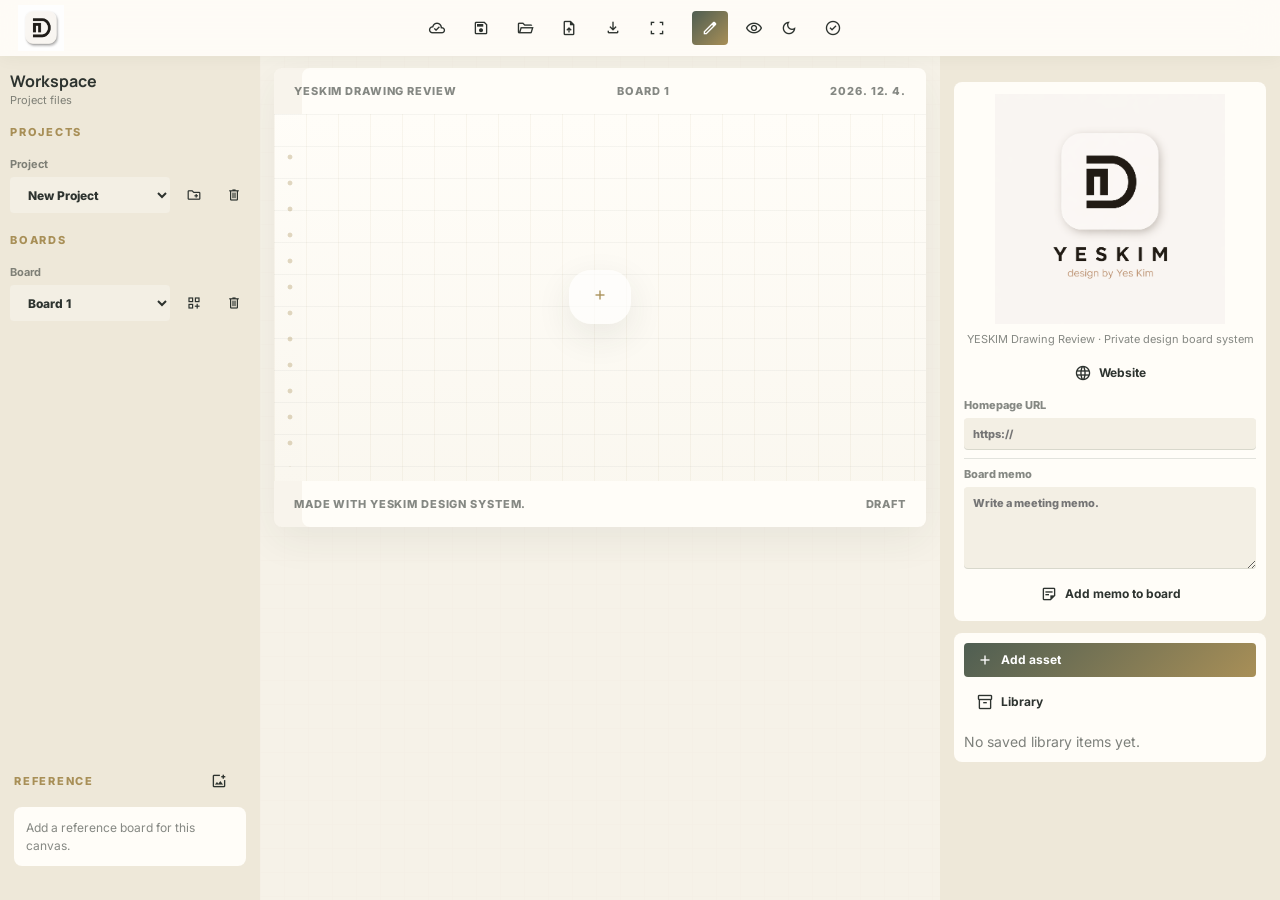
<file: drawing-review-board/index.html>
<!doctype html>
<html lang="en">
  <head>
    <meta charset="UTF-8" />
    <meta name="viewport" content="width=device-width, initial-scale=1.0" />
    <title>YESKIM Drawing Review | Design Workspace</title>
    <link rel="preconnect" href="https://fonts.googleapis.com" />
    <link rel="preconnect" href="https://fonts.gstatic.com" crossorigin />
    <link
      href="https://fonts.googleapis.com/css2?family=Inter:wght@400;500;600;700;800&family=Manrope:wght@500;600;700;800&display=swap"
      rel="stylesheet"
    />
    <link href="https://fonts.googleapis.com/css2?family=Material+Symbols+Outlined:wght,FILL@400,0" rel="stylesheet" />
    <link rel="stylesheet" href="./board.css" />
    <link rel="stylesheet" href="./editor.css" />
  </head>
  <body>
    <div class="app-shell">
      <header class="topbar">
        <a class="brand-lockup" href="#" aria-label="YESKIM Drawing Review Home">
          <img
            class="brand-vector"
            src="./assets/DLOGO2.png"
            data-logo-light="./assets/DLOGO2.png"
            data-logo-dark="./assets/DLOGO3.png"
            alt="YESKIM Drawing Review"
          />
        </a>

        <div class="top-toolrail" aria-label="Board tools">
          <button class="ghost-button icon-button" type="button" id="saveProject" aria-label="Save workspace" title="Save workspace">
            <span class="material-symbols-outlined">cloud_done</span>
          </button>
          <button class="ghost-button icon-button" type="button" id="saveLayout" aria-label="Save layout" title="Save layout">
            <span class="material-symbols-outlined">save</span>
          </button>
          <button class="ghost-button icon-button" type="button" id="loadLayout" aria-label="Load layout" title="Load layout">
            <span class="material-symbols-outlined">folder_open</span>
          </button>
          <button class="ghost-button icon-button" type="button" id="exportWorkspace" aria-label="Export workspace" title="Export workspace">
            <span class="material-symbols-outlined">upload_file</span>
          </button>
          <button class="ghost-button icon-button" type="button" id="importWorkspace" aria-label="Import workspace" title="Import workspace">
            <span class="material-symbols-outlined">download</span>
          </button>
          <button class="ghost-button icon-button" type="button" id="fullscreenBoard" aria-label="Fullscreen board" title="Fullscreen board">
            <span class="material-symbols-outlined">fullscreen</span>
          </button>
          <button class="mode-button icon-button is-active" type="button" data-mode="designer" aria-label="Designer mode" title="Designer">
            <span class="material-symbols-outlined">edit</span>
          </button>
          <button class="mode-button icon-button" type="button" data-mode="client" aria-label="Client view" title="Client view">
            <span class="material-symbols-outlined">visibility</span>
          </button>
          <button class="ghost-button icon-button" type="button" id="themeToggle" aria-label="Toggle dark mode" title="Dark mode">
            <span class="material-symbols-outlined">dark_mode</span>
          </button>
          <button class="ghost-button icon-button" type="button" id="completeProject" aria-label="Complete board" title="Complete board">
            <span class="material-symbols-outlined">check_circle</span>
          </button>
        </div>

        <div class="topbar-spacer" aria-hidden="true"></div>
      </header>

      <aside class="workspace-sidebar" aria-label="Project workspace">
        <div class="workspace-title">
          <div>
            <strong>Workspace</strong>
            <small>Project files</small>
          </div>
        </div>

        <div class="project-folder" aria-label="Project and board controls">
          <p class="eyebrow">Projects</p>
          <label class="folder-field">
            <span>Project</span>
            <div class="folder-control">
              <select class="project-select" id="projectSelect" aria-label="Project"></select>
              <button class="secondary-button icon-button folder-icon-action" type="button" id="newProject" aria-label="New project" title="New project">
                <span class="material-symbols-outlined">create_new_folder</span>
              </button>
              <button class="secondary-button danger-button icon-button folder-icon-action" type="button" id="deleteProject" aria-label="Delete project" title="Delete project">
                <span class="material-symbols-outlined">delete</span>
              </button>
            </div>
          </label>

          <p class="eyebrow">Boards</p>
          <label class="folder-field">
            <span>Board</span>
            <div class="folder-control">
              <select class="project-select board-select" id="boardSelect" aria-label="Board"></select>
              <button class="secondary-button icon-button folder-icon-action" type="button" id="newBoard" aria-label="New board" title="New board">
                <span class="material-symbols-outlined">dashboard_customize</span>
              </button>
              <button class="secondary-button danger-button icon-button folder-icon-action" type="button" id="deleteBoard" aria-label="Delete board" title="Delete board">
                <span class="material-symbols-outlined">delete</span>
              </button>
            </div>
          </label>
        </div>

        <div class="sidebar-reference designer-only" aria-label="Reference images">
          <div class="sidebar-reference-head">
            <p class="eyebrow">Reference</p>
            <button class="secondary-button icon-button" type="button" id="addBoardReference" aria-label="Add reference image" title="Add reference">
              <span class="material-symbols-outlined">add_photo_alternate</span>
            </button>
          </div>
          <div id="boardReferenceList" class="board-reference-list"></div>
        </div>
      </aside>

      <main class="board-workspace">
        <section class="board-stage" aria-labelledby="boardTitle">
          <div class="board-heading">
            <div class="progress-card" aria-label="Board status">
              <strong id="boardTitle">Sample Project - Board 1</strong>
              <span id="progressText">Draft</span>
              <div class="progress-track"><span id="progressBar"></span></div>
            </div>
          </div>

          <div class="sketchbook-frame">
            <div class="paper-meta">
              <span>YESKIM Drawing Review</span>
              <span>Board 1</span>
              <span>2026.04.18</span>
            </div>
            <div id="sampleCanvas" class="sample-canvas" aria-label="Design canvas"></div>
            <div class="paper-footer">
              <span>Made with YESKIM Design System.</span>
              <span id="openSlotCount">Draft</span>
            </div>
          </div>
        </section>

        <aside class="choice-panel" aria-labelledby="panelTitle">
          <div id="choicePanel"></div>
        </aside>
      </main>

      <section class="bottom-drawer" aria-label="Draft and references">
        <div class="drawer-tabs" role="tablist" aria-label="Drawer view">
          <button class="drawer-tab is-active" type="button" data-tab="spec">Spec</button>
          <button class="drawer-tab" type="button" data-tab="references">References</button>
        </div>
        <div id="drawerContent"></div>
      </section>
    </div>

    <div id="referenceModal" class="reference-modal" hidden>
      <section class="reference-dialog" role="dialog" aria-modal="true" aria-label="Reference preview">
        <button class="reference-close ghost-button icon-button" type="button" data-close-reference-modal aria-label="Close reference preview">
          <span class="material-symbols-outlined">close</span>
        </button>
        <img id="referencePreviewImage" alt="Reference preview">
      </section>
    </div>

    <div id="linkModal" class="link-modal" hidden>
      <section class="link-dialog" role="dialog" aria-modal="true" aria-labelledby="linkModalTitle">
        <header class="link-dialog-head">
          <div>
            <p class="eyebrow">Link Library</p>
            <h2 id="linkModalTitle">Connect a link</h2>
          </div>
          <button class="ghost-button icon-button" type="button" data-close-link-modal aria-label="Close link library">
            <span class="material-symbols-outlined">close</span>
          </button>
        </header>
        <div class="link-add-form">
          <label>Title<input id="linkTitleInput" autocomplete="off"></label>
          <label>URL<input id="linkUrlInput" autocomplete="off" inputmode="url"></label>
          <button class="primary-button" type="button" id="addLinkEntry"><span class="material-symbols-outlined">add</span> Add link</button>
        </div>
        <div id="linkList" class="link-list"></div>
      </section>
    </div>

    <div id="nameModal" class="name-modal" hidden>
      <section class="name-dialog" role="dialog" aria-modal="true" aria-labelledby="nameModalTitle">
        <header class="name-dialog-head">
          <div>
            <p class="eyebrow" id="nameModalEyebrow">Workspace</p>
            <h2 id="nameModalTitle">Create</h2>
          </div>
          <button class="ghost-button icon-button" type="button" data-close-name-modal aria-label="Close dialog">
            <span class="material-symbols-outlined">close</span>
          </button>
        </header>
        <p id="nameModalDescription" class="name-dialog-copy"></p>
        <label id="nameModalLabel" class="name-dialog-field">Name
          <input id="nameModalInput" autocomplete="off">
        </label>
        <p id="nameModalError" class="name-dialog-error" role="alert"></p>
        <div class="name-dialog-actions">
          <button class="secondary-button" type="button" data-close-name-modal>Cancel</button>
          <button class="primary-button" type="button" id="nameModalConfirm">Create</button>
        </div>
      </section>
    </div>

    <div id="toast" class="toast" role="status" aria-live="polite"></div>
    <script src="./editor.js"></script>
  </body>
</html>
</file>
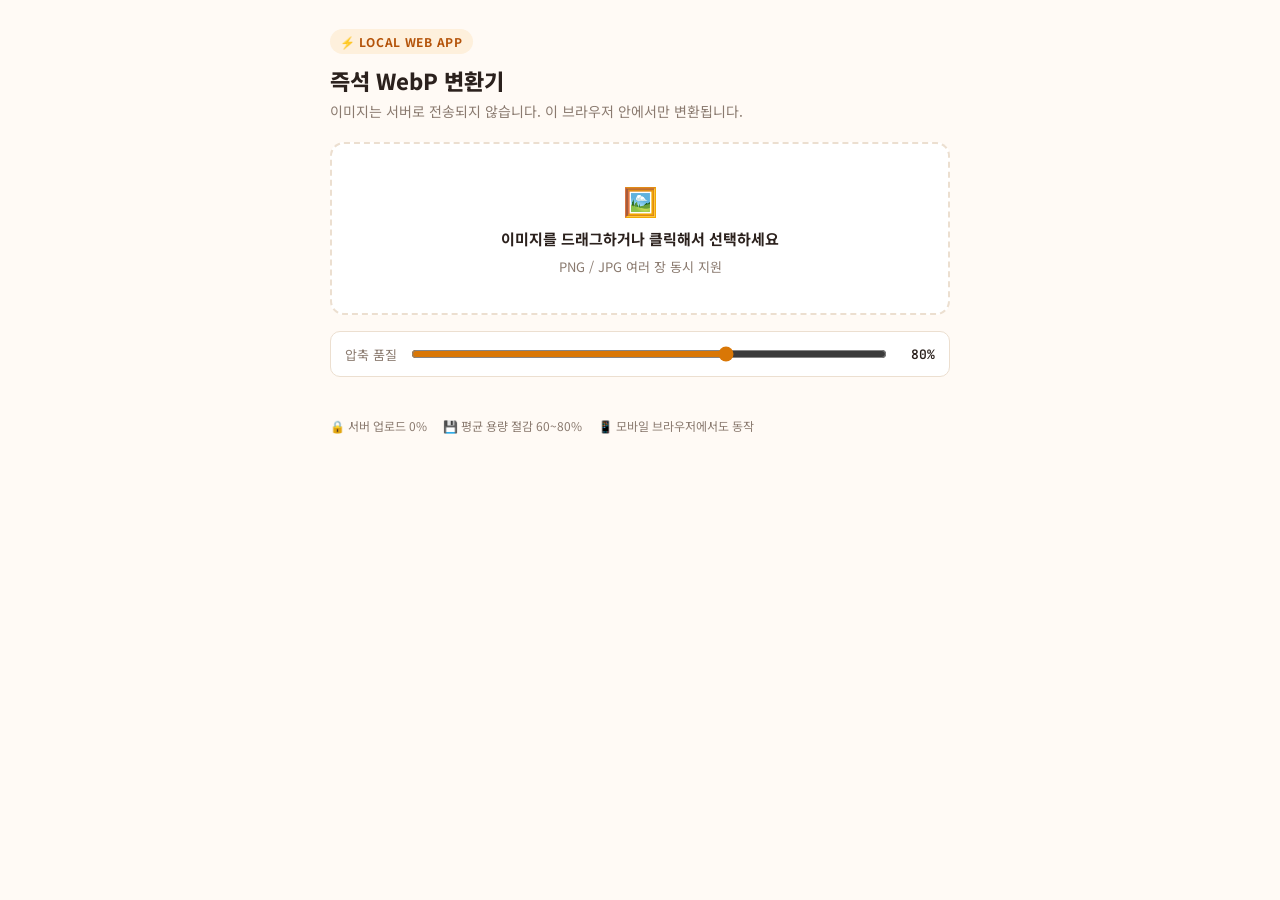
<file: webp-converter/index.html>
<!DOCTYPE html>
<html lang="ko">
<head>
<meta charset="utf-8">
<meta name="viewport" content="width=device-width, initial-scale=1">
<title>즉석 WebP 변환기</title>
<link rel="preconnect" href="https://fonts.googleapis.com">
<link rel="preconnect" href="https://fonts.gstatic.com" crossorigin>
<link href="https://fonts.googleapis.com/css2?family=Noto+Sans+KR:wght@400;500;600;700;800&family=JetBrains+Mono:wght@400;600&display=swap" rel="stylesheet">
<style>
  :root {
    --bg: #fffaf5;
    --surface: #ffffff;
    --surface-2: #fff4e8;
    --text: #2b211d;
    --text-muted: #8a7a6f;
    --accent: #d97706;
    --accent-strong: #b45309;
    --accent-soft: #fef0dc;
    --border: #ecdfd0;
    --success: #15803d;
    --success-soft: #eaf7ee;
    --danger: #b91c1c;
    --danger-soft: #fef2f2;
    --danger-border: #fecaca;
    --shadow: 0 1px 2px rgba(43,33,25,0.04), 0 8px 24px rgba(43,33,25,0.06);
  }
  @media (prefers-color-scheme: dark) {
    :root:not([data-theme="light"]) {
      --bg: #1b1512;
      --surface: #241d18;
      --surface-2: #2e2119;
      --text: #f3e9de;
      --text-muted: #b3a294;
      --accent: #f59e0b;
      --accent-strong: #fbbf24;
      --accent-soft: #3a2a18;
      --border: #3c2f26;
      --success: #4ade80;
      --success-soft: #17291d;
      --danger: #fca5a5;
      --danger-soft: #2c1717;
      --danger-border: #5b2626;
      --shadow: 0 1px 2px rgba(0,0,0,0.2), 0 8px 24px rgba(0,0,0,0.35);
    }
  }
  :root[data-theme="dark"] {
    --bg: #1b1512;
    --surface: #241d18;
    --surface-2: #2e2119;
    --text: #f3e9de;
    --text-muted: #b3a294;
    --accent: #f59e0b;
    --accent-strong: #fbbf24;
    --accent-soft: #3a2a18;
    --border: #3c2f26;
    --success: #4ade80;
    --success-soft: #17291d;
    --danger: #fca5a5;
    --danger-soft: #2c1717;
    --danger-border: #5b2626;
    --shadow: 0 1px 2px rgba(0,0,0,0.2), 0 8px 24px rgba(0,0,0,0.35);
  }

  * { box-sizing: border-box; }
  body {
    margin: 0;
    background: var(--bg);
    color: var(--text);
    font-family: "Noto Sans KR", "Malgun Gothic", sans-serif;
    padding: 28px 16px 48px;
    display: flex;
    justify-content: center;
  }
  main { width: 100%; max-width: 620px; }

  header { margin-bottom: 20px; }
  .eyebrow {
    display: inline-flex;
    align-items: center;
    gap: 6px;
    font-size: 12px;
    font-weight: 700;
    letter-spacing: 0.06em;
    color: var(--accent-strong);
    background: var(--accent-soft);
    padding: 4px 10px;
    border-radius: 999px;
  }
  h1 {
    font-size: 22px;
    font-weight: 800;
    margin: 10px 0 4px;
    text-wrap: balance;
  }
  header p {
    margin: 0;
    color: var(--text-muted);
    font-size: 14px;
    line-height: 1.6;
  }

  .drop {
    margin-top: 20px;
    border: 2px dashed var(--border);
    border-radius: 14px;
    background: var(--surface);
    padding: 36px 20px;
    text-align: center;
    cursor: pointer;
    transition: border-color 0.15s ease, background 0.15s ease;
  }
  .drop:hover, .drop.drag {
    border-color: var(--accent);
    background: var(--surface-2);
  }
  .drop-icon { font-size: 28px; margin-bottom: 8px; }
  .drop strong { display: block; font-size: 15px; margin-bottom: 4px; }
  .drop span { color: var(--text-muted); font-size: 13px; }
  .drop input { display: none; }

  .controls {
    display: flex;
    align-items: center;
    gap: 12px;
    margin-top: 16px;
    padding: 12px 14px;
    background: var(--surface);
    border: 1px solid var(--border);
    border-radius: 10px;
  }
  .controls label {
    font-size: 13px;
    color: var(--text-muted);
    white-space: nowrap;
  }
  .controls input[type="range"] {
    flex: 1;
    accent-color: var(--accent);
  }
  .controls .val {
    font-family: "JetBrains Mono", monospace;
    font-size: 13px;
    font-weight: 600;
    min-width: 34px;
    text-align: right;
  }

  ul.results {
    list-style: none;
    margin: 18px 0 0;
    padding: 0;
    display: flex;
    flex-direction: column;
    gap: 8px;
  }
  .item {
    display: grid;
    grid-template-columns: 44px 1fr auto;
    align-items: center;
    gap: 12px;
    background: var(--surface);
    border: 1px solid var(--border);
    border-radius: 10px;
    padding: 10px 12px;
    box-shadow: var(--shadow);
  }
  .item.err {
    grid-template-columns: 1fr;
    background: var(--danger-soft);
    border-color: var(--danger-border);
    box-shadow: none;
  }
  .item.err .name { color: var(--danger); }
  .item.err .meta {
    font-family: inherit;
    color: var(--text);
    line-height: 1.65;
    white-space: normal;
  }
  .item img {
    width: 44px;
    height: 44px;
    object-fit: cover;
    border-radius: 6px;
    background: var(--surface-2);
  }
  .item .name {
    font-size: 13px;
    font-weight: 600;
    overflow: hidden;
    text-overflow: ellipsis;
    white-space: nowrap;
  }
  .item .meta {
    font-family: "JetBrains Mono", monospace;
    font-size: 12px;
    color: var(--text-muted);
    margin-top: 2px;
  }
  .item .meta .saved {
    color: var(--success);
    font-weight: 600;
  }
  .item .note {
    font-family: inherit;
    font-size: 12px;
    color: var(--text-muted);
    margin-top: 3px;
    line-height: 1.55;
  }
  .item .state {
    font-size: 12px;
    color: var(--text-muted);
  }
  .btns { display: flex; flex-direction: column; gap: 6px; }
  .dl-btn {
    display: inline-flex;
    align-items: center;
    justify-content: center;
    gap: 6px;
    background: var(--accent);
    color: #fff;
    border: none;
    font-family: inherit;
    cursor: pointer;
    text-decoration: none;
    padding: 8px 12px;
    border-radius: 8px;
    font-size: 13px;
    font-weight: 700;
    white-space: nowrap;
  }
  .dl-btn:hover { background: var(--accent-strong); }
  .dl-btn.sub {
    background: var(--surface-2);
    color: var(--accent-strong);
    border: 1px solid var(--border);
  }
  .dl-btn.sub:hover { background: var(--accent-soft); }

  footer {
    margin-top: 22px;
    display: flex;
    gap: 16px;
    font-size: 12px;
    color: var(--text-muted);
    flex-wrap: wrap;
  }
  footer span { display: inline-flex; align-items: center; gap: 5px; }

  [hidden] { display: none !important; }
</style>
</head>
<body>

<main>
  <header>
    <span class="eyebrow">⚡ LOCAL WEB APP</span>
    <h1>즉석 WebP 변환기</h1>
    <p>이미지는 서버로 전송되지 않습니다. 이 브라우저 안에서만 변환됩니다.</p>
  </header>

  <div class="drop" id="drop">
    <div class="drop-icon">🖼️</div>
    <strong>이미지를 드래그하거나 클릭해서 선택하세요</strong>
    <span>PNG / JPG 여러 장 동시 지원</span>
    <input type="file" id="file-input" accept="image/*" multiple>
  </div>

  <div class="controls">
    <label for="quality">압축 품질</label>
    <input type="range" id="quality" min="0.4" max="1" step="0.05" value="0.8">
    <span class="val" id="quality-val">80%</span>
  </div>

  <ul class="results" id="results"></ul>

  <footer>
    <span>🔒 서버 업로드 0%</span>
    <span>💾 평균 용량 절감 60~80%</span>
    <span>📱 모바일 브라우저에서도 동작</span>
  </footer>
</main>

<script>
  const drop = document.getElementById('drop');
  const input = document.getElementById('file-input');
  const list = document.getElementById('results');
  const qualityEl = document.getElementById('quality');
  const qualityVal = document.getElementById('quality-val');

  // 아이폰은 사진 앱이 WebP를 안 받아서, 저장 경로를 따로 안내해야 합니다.
  const IS_IOS = /iPad|iPhone|iPod/.test(navigator.userAgent)
    || (navigator.platform === 'MacIntel' && navigator.maxTouchPoints > 1);
  // 휴대폰 캔버스는 픽셀 수 한계가 있어, 넘으면 toBlob이 조용히 실패합니다.
  const MAX_PIXELS = 16000000;

  // 이 브라우저가 WebP로 저장할 수 있는지 먼저 확인합니다.
  // 안 되는데 그냥 요청하면 파일명만 .webp 이고 내용은 PNG 인 파일이 나옵니다.
  const CAN_WEBP = (() => {
    const c = document.createElement('canvas');
    c.width = c.height = 1;
    return c.toDataURL('image/webp').indexOf('data:image/webp') === 0;
  })();
  const OUT_MIME = CAN_WEBP ? 'image/webp' : 'image/jpeg';
  const OUT_EXT = CAN_WEBP ? 'webp' : 'jpg';

  qualityEl.addEventListener('input', () => {
    qualityVal.textContent = Math.round(qualityEl.value * 100) + '%';
  });

  drop.addEventListener('click', () => input.click());
  drop.addEventListener('dragover', (e) => { e.preventDefault(); drop.classList.add('drag'); });
  drop.addEventListener('dragleave', () => drop.classList.remove('drag'));
  drop.addEventListener('drop', (e) => {
    e.preventDefault();
    drop.classList.remove('drag');
    handleFiles(e.dataTransfer.files);
  });
  input.addEventListener('change', (e) => handleFiles(e.target.files));

  function handleFiles(fileList) {
    [...fileList].forEach((f) => {
      if (f.type.startsWith('image/')) convertOne(f);
      else showError(f.name, '이미지 파일이 아닙니다. PNG 또는 JPG를 올려주세요.');
    });
  }

  function fmtSize(bytes) {
    return bytes > 1024 * 1024
      ? (bytes / 1024 / 1024).toFixed(2) + 'MB'
      : Math.round(bytes / 1024) + 'KB';
  }

  function esc(s) {
    return String(s).replace(/[&<>"]/g, (c) => ({ '&': '&amp;', '<': '&lt;', '>': '&gt;', '"': '&quot;' }[c]));
  }

  function showError(name, msg) {
    const li = document.createElement('li');
    li.className = 'item err';
    li.innerHTML = '<div><div class="name">' + esc(name) + '</div><div class="meta">' + msg + '</div></div>';
    list.prepend(li);
  }

  function convertOne(file) {
    const li = document.createElement('li');
    li.className = 'item';
    const thumbUrl = URL.createObjectURL(file);
    li.innerHTML = '<img src="' + thumbUrl + '" alt="">'
      + '<div><div class="name">' + esc(file.name) + '</div>'
      + '<div class="meta state">변환 중…</div></div><span class="slot"></span>';
    list.prepend(li);

    const img = new Image();

    img.onerror = () => {
      URL.revokeObjectURL(thumbUrl);
      li.remove();
      showError(file.name,
        '이 이미지를 읽지 못했습니다.<br>'
        + '아이폰에서 찍은 사진은 <b>HEIC</b> 형식이라 안드로이드·PC 브라우저에서 열리지 않습니다.<br>'
        + '아이폰 <b>설정 → 카메라 → 포맷 → 높은 호환성</b>으로 바꾸거나, JPG로 저장한 뒤 올려주세요.');
    };

    img.onload = () => {
      let w = img.naturalWidth || img.width;
      let h = img.naturalHeight || img.height;
      if (!w || !h) {
        URL.revokeObjectURL(thumbUrl);
        li.remove();
        showError(file.name, '이미지 크기를 읽지 못했습니다.');
        return;
      }

      // 너무 큰 사진은 줄여서 그립니다. 안 그러면 변환이 통째로 실패합니다.
      let scaled = false;
      if (w * h > MAX_PIXELS) {
        const r = Math.sqrt(MAX_PIXELS / (w * h));
        w = Math.floor(w * r);
        h = Math.floor(h * r);
        scaled = true;
      }

      const canvas = document.createElement('canvas');
      canvas.width = w;
      canvas.height = h;
      canvas.getContext('2d').drawImage(img, 0, 0, w, h);

      canvas.toBlob((blob) => {
        if (!blob) {
          URL.revokeObjectURL(thumbUrl);
          li.remove();
          showError(file.name, '변환에 실패했습니다. 사진 크기가 너무 크면 실패할 수 있으니, 조금 작은 사진으로 다시 시도해주세요.');
          return;
        }
        // 아이폰 사진 앱은 WebP를 못 받습니다. 눌렀을 때 바로 공유되도록
        // JPG 사본을 미리 만들어 둡니다(터치 순간에 만들면 iOS가 공유를 막습니다).
        if (!CAN_WEBP) { render(li, blob, null, file, scaled, w, h); return; }
        canvas.toBlob(function (jpg) {
          render(li, blob, jpg, file, scaled, w, h);
        }, 'image/jpeg', parseFloat(qualityEl.value));
      }, OUT_MIME, parseFloat(qualityEl.value));
    };

    img.src = thumbUrl;
  }

  // 공유 시트가 되면 공유로, 안 되면 일반 다운로드로 저장합니다.
  function saveOrShare(blob, name, mime) {
    try {
      const f = new File([blob], name, { type: mime });
      if (navigator.canShare && navigator.canShare({ files: [f] })) {
        navigator.share({ files: [f], title: name }).catch(function () {});
        return;
      }
    } catch (e) { /* 공유 불가 환경은 아래로 */ }
    const url = URL.createObjectURL(blob);
    const a = document.createElement('a');
    a.href = url;
    a.download = name;
    document.body.appendChild(a);
    a.click();
    a.remove();
    setTimeout(function () { URL.revokeObjectURL(url); }, 1000);
  }

  function render(li, blob, jpgBlob, file, scaled, w, h) {
    const outName = file.name.replace(/\.[^.]+$/, '') + '.' + OUT_EXT;
    const url = URL.createObjectURL(blob);
    const saved = Math.max(0, Math.round((1 - blob.size / file.size) * 100));

    const meta = li.querySelector('.meta');
    meta.classList.remove('state');
    meta.innerHTML = fmtSize(file.size) + ' → ' + fmtSize(blob.size)
      + ' <span class="saved">-' + saved + '%</span>';

    const notes = [];
    if (scaled) notes.push('사진이 커서 ' + w + '×' + h + ' 로 줄여 변환했습니다.');
    if (!CAN_WEBP) notes.push('이 브라우저는 WebP 저장을 지원하지 않아 <b>JPG</b>로 변환했습니다.');
    if (IS_IOS) notes.push('아이폰 사진 앱은 WebP를 받지 않습니다. 사진 앱에 넣으려면 <b>[JPG로 저장]</b>, WebP 그대로 두려면 [저장/공유] 후 <b>"파일에 저장"</b>을 고르세요.');
    if (notes.length) {
      const p = document.createElement('div');
      p.className = 'note';
      p.innerHTML = notes.join('<br>');
      meta.parentNode.appendChild(p);
    }

    const box = document.createElement('div');
    box.className = 'btns';

    // 1순위: 공유 시트. 아이폰에서 '파일에 저장'까지 갈 수 있는 가장 확실한 길입니다.
    let shared = false;
    try {
      const f = new File([blob], outName, { type: OUT_MIME });
      if (navigator.canShare && navigator.canShare({ files: [f] })) {
        shared = true;
        const b = document.createElement('button');
        b.type = 'button';
        b.className = 'dl-btn';
        b.innerHTML = '📤 저장 / 공유';
        b.addEventListener('click', () => navigator.share({ files: [f], title: outName }).catch(() => {}));
        box.appendChild(b);
      }
    } catch (e) { /* 공유 불가 환경은 아래 방법으로 */ }

    // 2순위: 일반 다운로드. PC와 안드로이드는 이걸로 바로 저장됩니다.
    const a = document.createElement('a');
    a.href = url;
    a.download = outName;
    a.className = 'dl-btn' + (shared ? ' sub' : '');
    a.innerHTML = '⬇️ 다운로드';
    box.appendChild(a);

    // WebP를 못 받는 곳(아이폰 사진 앱 등)을 위한 JPG 사본.
    if (jpgBlob) {
      const jname = file.name.replace(/\.[^.]+$/, '') + '.jpg';
      const j = document.createElement('button');
      j.type = 'button';
      j.className = 'dl-btn sub';
      j.innerHTML = '🖼 JPG로 저장 (' + fmtSize(jpgBlob.size) + ')';
      j.addEventListener('click', function () { saveOrShare(jpgBlob, jname, 'image/jpeg'); });
      box.appendChild(j);
    }

    // 3순위: 아이폰에서 위 둘이 막혔을 때. 새 탭으로 열면 사파리 공유 버튼을 쓸 수 있습니다.
    if (IS_IOS) {
      const o = document.createElement('button');
      o.type = 'button';
      o.className = 'dl-btn sub';
      o.innerHTML = '↗️ 새 탭에서 열기';
      o.addEventListener('click', () => window.open(url, '_blank'));
      box.appendChild(o);
    }

    li.querySelector('.slot').replaceWith(box);
  }
</script>
</body>
</html>
</file>
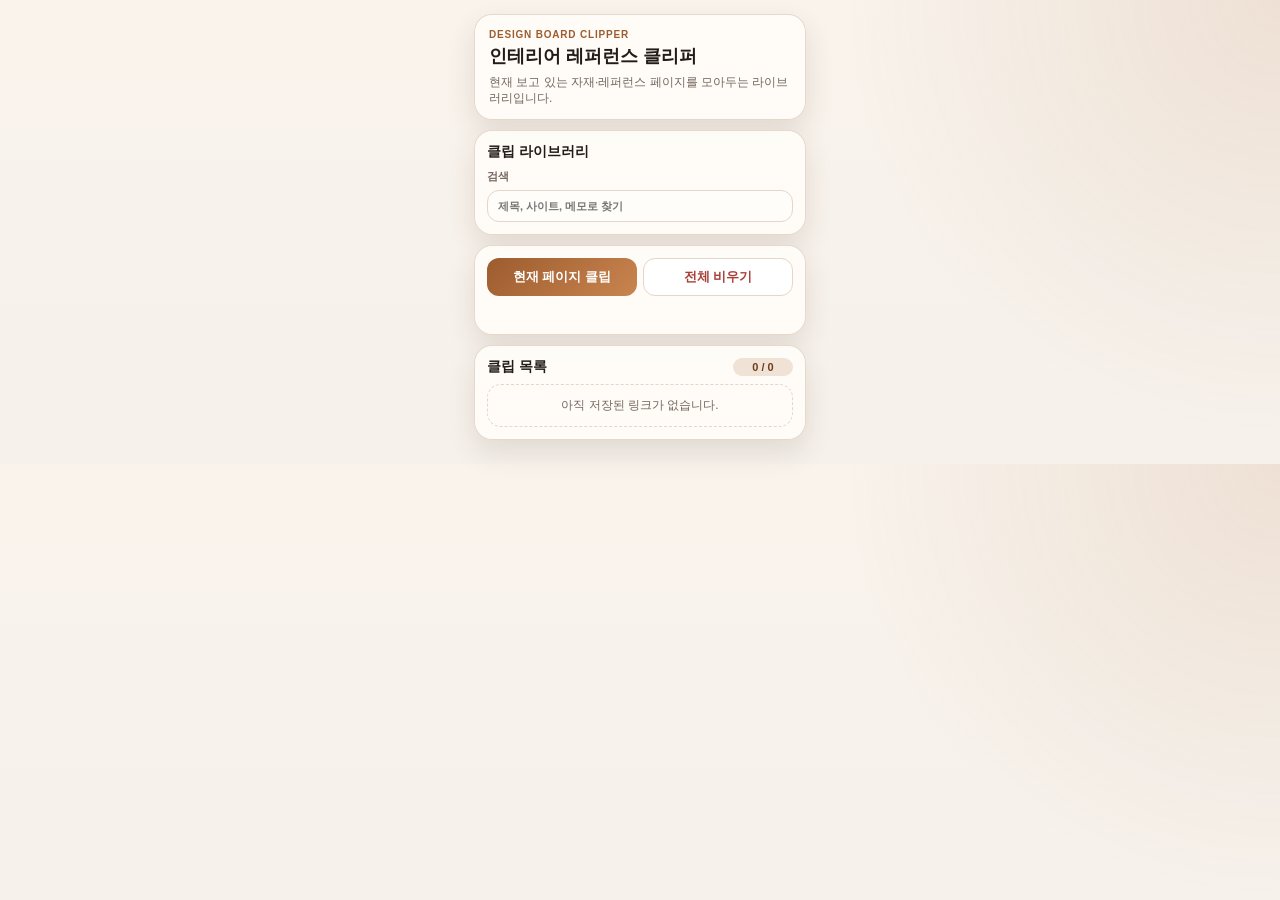
<file: interior-reference-clipper/popup.html>
<!doctype html>
<html lang="ko">
  <head>
    <meta charset="UTF-8" />
    <meta name="viewport" content="width=device-width, initial-scale=1.0" />
    <title>Interior Reference Clipper</title>
    <link rel="stylesheet" href="./popup.css" />
  </head>
  <body>
    <main class="app">
      <header class="hero">
        <p class="eyebrow">Design Board Clipper</p>
        <h1>인테리어 레퍼런스 클리퍼</h1>
        <p class="subcopy">현재 보고 있는 자재·레퍼런스 페이지를 모아두는 라이브러리입니다.</p>
      </header>

      <section class="panel">
        <div class="section-head">
          <h2>클립 라이브러리</h2>
        </div>
        <label class="search-field">
          <span>검색</span>
          <input id="searchInput" type="search" placeholder="제목, 사이트, 메모로 찾기" autocomplete="off" />
        </label>
      </section>

      <section class="panel">
        <div class="actions">
          <button id="clipCurrentTab" class="primary-button" type="button">현재 페이지 클립</button>
          <button id="clearAll" class="ghost-button danger-button" type="button">전체 비우기</button>
        </div>
        <p id="statusMessage" class="status-message" aria-live="polite"></p>
      </section>

      <section class="panel">
        <div class="section-head">
          <h2>클립 목록</h2>
          <span id="clipCount" class="count-badge">0 / 0</span>
        </div>
        <div id="clipList" class="clip-list">
          <p class="empty-state">아직 저장된 링크가 없습니다.</p>
        </div>
      </section>
    </main>

    <template id="clipItemTemplate">
      <article class="clip-card">
        <div class="clip-media">
          <img class="clip-thumb" alt="" />
          <div class="image-suggestions"></div>
        </div>

        <div class="clip-body">
          <input class="clip-title" type="text" maxlength="180" />
          <div class="title-suggestions"></div>
          <div class="clip-detail-summary" hidden></div>
          <input class="clip-url" type="url" maxlength="2048" />
          <textarea
            class="clip-memo"
            rows="3"
            maxlength="400"
            placeholder="간단 메모를 남겨두세요. 예: 월넛 톤, 카페 현장 후보, 단가 확인 필요"
          ></textarea>

          <div class="clip-meta">
            <span class="clip-source"></span>
            <div class="clip-actions">
              <button class="mini-button title-copy-button" type="button">제목 복사</button>
              <button class="mini-button image-button" type="button">이미지 저장</button>
              <button class="mini-button open-button" type="button">열기</button>
              <button class="mini-button copy-button" type="button">링크 복사</button>
              <button class="remove-button" type="button">삭제</button>
            </div>
          </div>
        </div>
      </article>
    </template>

    <script src="./popup.js"></script>
  </body>
</html>
</file>
<file: drawing-review-board/board.css>
:root {
  color-scheme: light;
  --paper: #f7f1e2;
  --paper-soft: #fffdf8;
  --paper-deep: #e8dfca;
  --card: #ffffff;
  --ink: #2d332f;
  --muted: rgba(45, 51, 47, 0.62);
  --sage: #8f9f88;
  --sage-deep: #4f5e52;
  --sage-soft: #dce4d4;
  --sage-pale: #f0f3ea;
  --charcoal: #232926;
  --line: rgba(45, 51, 47, 0.1);
  --ghost: rgba(79, 94, 82, 0.15);
  --shadow: 0 24px 70px rgba(45, 51, 47, 0.08);
  --soft-shadow: 0 12px 36px rgba(45, 51, 47, 0.09);
  --font-rounded: "Inter", "Apple SD Gothic Neo", "Malgun Gothic", sans-serif;
  --font-hand: "Manrope", "Inter", sans-serif;
  --radius-logo: 10px;
  --radius-panel: 0;
  --radius-card: 8px;
  --radius-control: 4px;
}

* {
  box-sizing: border-box;
}

body {
  margin: 0;
  min-height: 100vh;
  background:
    radial-gradient(circle at 12% 8%, rgba(156, 175, 141, 0.34), transparent 34%),
    radial-gradient(circle at 88% 18%, rgba(255, 255, 255, 0.62), transparent 30%),
    linear-gradient(135deg, #f8f2de 0%, #f3ead4 52%, #e9dfc8 100%);
  color: var(--ink);
  font-family: var(--font-rounded);
}

body::before {
  content: "";
  position: fixed;
  inset: 0;
  pointer-events: none;
  background-image:
    linear-gradient(rgba(255, 255, 255, 0.18), rgba(255, 255, 255, 0)),
    radial-gradient(rgba(76, 93, 74, 0.1) 0.7px, transparent 0.7px);
  background-size: auto, 30px 30px;
  opacity: 0.55;
}

button {
  font: inherit;
  cursor: pointer;
}

.app-shell {
  position: relative;
  width: min(1560px, calc(100% - 36px));
  margin: 0 auto;
  padding: 24px 0 42px;
}

.topbar {
  position: sticky;
  top: 14px;
  z-index: 20;
  display: flex;
  justify-content: space-between;
  align-items: center;
  gap: 16px;
  min-height: 78px;
  margin-bottom: 22px;
  padding: 12px 18px;
  border-radius: var(--radius-logo);
  background: rgba(248, 242, 222, 0.82);
  box-shadow: 0 14px 42px rgba(60, 54, 39, 0.09);
  backdrop-filter: blur(24px);
  outline: 1px solid rgba(255, 255, 255, 0.42);
}

.brand-lockup {
  display: flex;
  align-items: center;
  gap: 10px;
  color: var(--ink);
  text-decoration: none;
}

.brand-logo {
  width: 58px;
  height: 58px;
  border-radius: 0;
  object-fit: contain;
  padding: 0;
  background: transparent;
  box-shadow: none;
}

.brand-kicker {
  display: block;
  color: var(--sage-deep);
  font-family: var(--font-rounded);
  font-size: 12px;
  font-weight: 800;
  letter-spacing: 0.16em;
  text-transform: uppercase;
}

.brand-lockup strong {
  display: block;
  font-family: var(--font-rounded);
  font-size: 34px;
  line-height: 1;
  letter-spacing: 0;
}

.view-actions,
.drawer-tabs,
.panel-actions,
.section-row {
  display: flex;
  align-items: center;
  gap: 8px;
  flex-wrap: wrap;
}

.mode-button,
.ghost-button,
.drawer-tab,
.primary-button,
.secondary-button {
  min-height: 42px;
  border: 0;
  border-radius: var(--radius-control);
  padding: 0 16px;
  background: rgba(255, 255, 255, 0.52);
  color: var(--ink);
  font-family: var(--font-rounded);
  font-weight: 800;
  box-shadow: inset 0 0 0 1px rgba(76, 93, 74, 0.08);
  transition: transform 160ms ease, background 160ms ease, box-shadow 160ms ease;
}

.mode-button:hover,
.ghost-button:hover,
.drawer-tab:hover,
.secondary-button:hover {
  transform: translateY(-1px);
  background: var(--sage-pale);
}

.mode-button.is-active,
.drawer-tab.is-active,
.primary-button {
  background: linear-gradient(135deg, var(--charcoal), var(--sage-deep));
  color: #fff;
  box-shadow: 0 14px 32px rgba(76, 93, 74, 0.22);
}

.ghost-button,
.secondary-button {
  color: var(--sage-deep);
}

.board-workspace {
  display: grid;
  grid-template-columns: minmax(0, 1fr) 370px;
  gap: 18px;
  align-items: start;
}

.board-stage,
.choice-panel,
.bottom-drawer {
  border-radius: var(--radius-panel);
  background: rgba(251, 246, 232, 0.74);
  box-shadow: var(--shadow);
  backdrop-filter: blur(12px);
  outline: 1px solid rgba(255, 255, 255, 0.42);
}

.board-stage {
  padding: clamp(14px, 2.2vw, 24px);
}

.board-heading {
  display: grid;
  grid-template-columns: minmax(0, 1fr) minmax(240px, 320px);
  gap: 12px;
  align-items: center;
  margin-bottom: 12px;
}

.eyebrow {
  margin: 0 0 8px;
  color: var(--sage-deep);
  font-family: var(--font-rounded);
  font-size: 11px;
  font-weight: 800;
  letter-spacing: 0.16em;
  text-transform: uppercase;
}

h1,
h2,
h3 {
  font-family: var(--font-rounded);
  letter-spacing: 0;
}

.board-tools {
  display: flex;
  align-items: center;
  justify-content: space-between;
  gap: 12px;
  min-height: 56px;
  border-radius: 24px;
  padding: 10px 12px;
  background: rgba(255, 255, 255, 0.38);
  box-shadow: inset 0 0 0 1px rgba(76, 93, 74, 0.08);
}

.board-tools .eyebrow {
  margin: 0;
}

.board-tool-actions {
  display: flex;
  flex-wrap: wrap;
  gap: 8px;
}

.progress-card {
  border-radius: var(--radius-card);
  padding: 12px 14px;
  background: rgba(255, 255, 255, 0.48);
  box-shadow: inset 0 0 0 1px rgba(76, 93, 74, 0.08);
}

.progress-card strong {
  display: block;
  overflow: hidden;
  margin-bottom: 7px;
  font-size: 15px;
  font-weight: 900;
  line-height: 1.25;
  text-overflow: ellipsis;
  white-space: nowrap;
}

.progress-card span {
  display: block;
  margin-bottom: 9px;
  font-family: var(--font-rounded);
  font-size: 13px;
  font-weight: 800;
}

.progress-track {
  overflow: hidden;
  height: 9px;
  border-radius: 999px;
  background: rgba(44, 44, 46, 0.08);
}

.progress-track span {
  display: block;
  width: 0;
  height: 100%;
  margin: 0;
  border-radius: inherit;
  background: linear-gradient(90deg, var(--sage-deep), var(--sage));
  transition: width 180ms ease;
}

.sketchbook-frame {
  position: relative;
  overflow: hidden;
  border-radius: 42px;
  background:
    linear-gradient(180deg, rgba(255, 255, 255, 0.52), rgba(255, 255, 255, 0)),
    var(--paper);
  box-shadow:
    0 44px 110px rgba(60, 54, 39, 0.16),
    inset 0 0 0 1px rgba(76, 93, 74, 0.07);
}

.paper-meta,
.paper-footer {
  display: flex;
  justify-content: space-between;
  gap: 12px;
  padding: 18px 24px;
  color: var(--muted);
  font-family: var(--font-rounded);
  font-size: 12px;
  font-weight: 800;
  letter-spacing: 0.14em;
  text-transform: uppercase;
}

.paper-footer {
  align-items: center;
}

.sample-canvas {
  position: relative;
  width: 100%;
  min-height: clamp(680px, 72vw, 920px);
  background:
    radial-gradient(rgba(76, 93, 74, 0.14) 0.7px, transparent 0.7px),
    linear-gradient(180deg, rgba(255, 255, 255, 0.38), rgba(239, 231, 210, 0.46));
  background-size: 28px 28px, auto;
}

.board-slot {
  position: absolute;
  display: block;
  overflow: hidden;
  border: 0;
  border-radius: 18px;
  padding: 0;
  background: rgba(255, 255, 255, 0.82);
  box-shadow: var(--soft-shadow);
  transform: rotate(var(--r));
  transition: transform 160ms ease, box-shadow 160ms ease, opacity 160ms ease;
}

.board-slot:hover,
.board-slot.is-active {
  transform: rotate(var(--r)) translateY(-4px);
  box-shadow: 0 24px 60px rgba(60, 54, 39, 0.18);
}

.board-slot.is-active {
  outline: 4px solid rgba(156, 175, 141, 0.5);
  outline-offset: 4px;
}

.board-slot.is-empty {
  background:
    linear-gradient(135deg, rgba(156, 175, 141, 0.12), rgba(255, 255, 255, 0.58)),
    repeating-linear-gradient(45deg, transparent, transparent 12px, rgba(76, 93, 74, 0.07) 13px);
  box-shadow: inset 0 0 0 2px rgba(76, 93, 74, 0.18);
}

.board-slot img {
  width: 100%;
  height: 100%;
  display: block;
  object-fit: cover;
}

.empty-plus {
  position: absolute;
  inset: 0;
  display: grid;
  place-items: center;
  color: var(--sage-deep);
  font-family: var(--font-rounded);
  font-size: clamp(28px, 5vw, 54px);
  font-weight: 300;
}

.slot-caption {
  position: absolute;
  left: 8px;
  right: 8px;
  bottom: 8px;
  display: grid;
  gap: 1px;
  padding: 6px 8px;
  border-radius: 12px;
  background: rgba(255, 255, 255, 0.5);
  color: var(--ink);
  text-align: left;
  backdrop-filter: blur(18px) saturate(1.24);
  -webkit-backdrop-filter: blur(18px) saturate(1.24);
  box-shadow:
    inset 0 0 0 1px rgba(255, 255, 255, 0.42),
    0 10px 24px rgba(37, 48, 53, 0.08);
}

.slot-caption strong {
  font-size: 11px;
  line-height: 1.18;
}

.slot-caption small {
  color: var(--muted);
  font-size: 10px;
  line-height: 1.15;
}

.hand-note {
  position: absolute;
  z-index: 12;
  border: 0;
  background: transparent;
  color: rgba(37, 48, 53, 0.7);
  font-family: var(--font-hand);
  font-size: clamp(18px, 1.7vw, 25px);
  font-weight: 700;
  letter-spacing: 0.01em;
  line-height: 1;
  transform: rotate(-4deg);
  text-shadow: 0 1px 0 rgba(248, 242, 222, 0.45);
}

.hand-note::before {
  content: "";
  position: absolute;
  left: -54px;
  top: 54%;
  width: 48px;
  border-top: 1.5px dashed rgba(37, 48, 53, 0.26);
  transform: rotate(3deg);
}

.hand-note.is-open {
  color: var(--sage-deep);
}

.brand-watermark {
  position: absolute;
  pointer-events: none;
  z-index: 0;
  display: grid;
  place-items: center;
}

.brand-watermark img {
  width: 100%;
  height: 100%;
  object-fit: contain;
  filter: grayscale(0.15) saturate(0.82);
  mix-blend-mode: multiply;
}

.canvas-brand-stamp {
  position: absolute;
  right: 28px;
  top: 26px;
  z-index: 3;
  display: flex;
  align-items: center;
  gap: 11px;
  border-radius: 24px;
  padding: 10px 14px 10px 10px;
  background: rgba(248, 242, 222, 0.82);
  color: rgba(37, 48, 53, 0.78);
  font-family: var(--font-rounded);
  font-size: 12px;
  font-weight: 900;
  letter-spacing: 0.08em;
  text-transform: uppercase;
  box-shadow: 0 14px 32px rgba(60, 54, 39, 0.08), inset 0 0 0 1px rgba(76, 93, 74, 0.1);
  backdrop-filter: blur(10px);
}

.completion-brand {
  position: absolute;
  left: 28px;
  top: 26px;
  z-index: 9;
  display: flex;
  align-items: center;
  gap: 12px;
  max-width: min(430px, calc(100% - 56px));
  border-radius: 28px;
  padding: 12px 16px 12px 12px;
  background: rgba(248, 242, 222, 0.9);
  color: var(--ink);
  box-shadow: 0 18px 46px rgba(60, 54, 39, 0.12), inset 0 0 0 1px rgba(76, 93, 74, 0.14);
  backdrop-filter: blur(14px);
}

.completion-brand img {
  width: 46px;
  height: 46px;
  object-fit: contain;
}

.completion-brand span,
.completion-brand strong,
.completion-brand small {
  display: block;
}

.completion-brand strong {
  font-size: 15px;
  font-weight: 900;
}

.completion-brand small {
  margin-top: 2px;
  color: var(--muted);
  font-size: 13px;
  line-height: 1.35;
}

.canvas-brand-stamp img {
  width: 38px;
  height: 38px;
  border-radius: 14px;
  object-fit: cover;
}

.canvas-brand-stamp span {
  display: grid;
  gap: 2px;
}

.canvas-brand-stamp strong,
.canvas-brand-stamp small {
  display: block;
}

.canvas-brand-stamp small {
  color: rgba(37, 48, 53, 0.52);
  font-size: 9px;
  letter-spacing: 0.16em;
}

.canvas-brand-signature {
  position: absolute;
  right: 30px;
  bottom: 26px;
  z-index: 3;
  display: flex;
  align-items: center;
  gap: 9px;
  border-radius: 22px;
  padding: 9px 13px 9px 9px;
  background: rgba(255, 255, 255, 0.46);
  color: rgba(37, 48, 53, 0.56);
  font-size: 12px;
  font-weight: 800;
  box-shadow: inset 0 0 0 1px rgba(76, 93, 74, 0.08);
  backdrop-filter: blur(10px);
}

.canvas-brand-signature img {
  width: 28px;
  height: 28px;
  border-radius: 10px;
  object-fit: cover;
}

.brand-watermark-main {
  right: 9%;
  top: 13%;
  width: clamp(120px, 15vw, 220px);
  height: clamp(120px, 15vw, 220px);
  opacity: 0.2;
  transform: rotate(-8deg);
}

.brand-watermark-small {
  left: 7%;
  bottom: 10%;
  width: clamp(82px, 9vw, 140px);
  height: clamp(82px, 9vw, 140px);
  opacity: 0.13;
  transform: rotate(9deg);
}

.choice-panel {
  position: sticky;
  top: 112px;
  padding: 22px;
}

.panel-head h2 {
  margin: 0;
  font-size: clamp(26px, 2.4vw, 34px);
  line-height: 1.08;
  font-weight: 800;
}

.drawer-intro h2 {
  margin: 0;
  font-size: 24px;
  line-height: 1.18;
  font-weight: 800;
}

.panel-head p:last-child,
.drawer-intro p {
  color: var(--muted);
  line-height: 1.65;
}

.selected-detail,
.candidate-section {
  margin-top: 18px;
  border-radius: var(--radius-card);
  padding: 18px;
  background: rgba(255, 255, 255, 0.42);
  box-shadow: inset 0 0 0 1px rgba(76, 93, 74, 0.08);
}

.selected-detail h3 {
  margin: 0 0 10px;
  font-size: 25px;
  line-height: 1.05;
}

.selected-detail p {
  color: var(--muted);
  line-height: 1.62;
}

.selected-detail dl {
  display: grid;
  gap: 10px;
  margin: 16px 0;
}

.selected-detail dl div {
  display: flex;
  justify-content: space-between;
  gap: 12px;
}

.selected-detail dt {
  color: var(--muted);
}

.selected-detail dd {
  margin: 0;
  font-weight: 700;
}

.caution-box {
  border-radius: 20px;
  padding: 14px;
  background: rgba(248, 242, 222, 0.78);
  line-height: 1.6;
}

.section-row {
  justify-content: space-between;
  margin-bottom: 12px;
}

.section-row h3 {
  margin: 0;
}

.section-row span {
  color: var(--muted);
  font-size: 13px;
}

.candidate-list {
  display: grid;
  gap: 10px;
}

.candidate-card {
  display: grid;
  grid-template-columns: 72px minmax(0, 1fr);
  align-items: center;
  gap: 12px;
  width: 100%;
  border: 0;
  border-radius: 22px;
  padding: 10px;
  background: rgba(255, 255, 255, 0.66);
  color: var(--ink);
  text-align: left;
  box-shadow: inset 0 0 0 1px rgba(76, 93, 74, 0.08);
  transition: transform 160ms ease, background 160ms ease, box-shadow 160ms ease;
}

.candidate-card:hover {
  transform: translateY(-2px);
  background: #fff;
  box-shadow: 0 16px 34px rgba(60, 54, 39, 0.1);
}

.candidate-card.is-selected {
  background: var(--sage-soft);
  box-shadow: inset 0 0 0 2px rgba(76, 93, 74, 0.2);
}

.candidate-card img {
  width: 72px;
  height: 72px;
  border-radius: 17px;
  object-fit: cover;
}

.candidate-card strong,
.candidate-card small {
  display: block;
}

.candidate-card small {
  margin-top: 4px;
  color: var(--muted);
}

.panel-actions {
  margin-top: 16px;
}

.client-mode .candidate-section,
.client-mode .panel-actions {
  display: none;
}

.bottom-drawer {
  margin-top: 18px;
  padding: 22px;
}

.drawer-tabs {
  margin-bottom: 18px;
}

.drawer-intro {
  display: grid;
  grid-template-columns: minmax(0, 1fr) minmax(260px, 0.55fr);
  gap: 18px;
  align-items: end;
  margin-bottom: 18px;
}

.drawer-intro.is-compact {
  display: block;
  margin-bottom: 14px;
}

.summary-grid {
  display: grid;
  grid-template-columns: repeat(6, minmax(0, 1fr));
  gap: 10px;
}

.summary-item {
  min-height: 100px;
  border-radius: 24px;
  padding: 14px;
  background: rgba(255, 255, 255, 0.42);
  box-shadow: inset 0 0 0 1px rgba(76, 93, 74, 0.08);
}

.summary-item.is-complete {
  background: var(--sage-soft);
  box-shadow: inset 0 0 0 1px rgba(76, 93, 74, 0.14);
}

.summary-item span,
.summary-item strong {
  display: block;
}

.summary-item span {
  color: var(--muted);
  font-size: 12px;
}

.summary-item strong {
  margin-top: 10px;
  line-height: 1.32;
}

.spec-table-wrap {
  overflow-x: auto;
  border-radius: 26px;
  background: rgba(255, 255, 255, 0.72);
  box-shadow: inset 0 0 0 1px rgba(76, 93, 74, 0.08);
}

.spec-table {
  width: 100%;
  min-width: 780px;
  border-collapse: separate;
  border-spacing: 0;
}

.spec-table th,
.spec-table td {
  padding: 16px;
  text-align: left;
  vertical-align: top;
  line-height: 1.55;
}

.spec-table th {
  background: rgba(239, 231, 210, 0.8);
  color: var(--muted);
  font-family: var(--font-rounded);
  font-size: 12px;
  letter-spacing: 0.12em;
  text-transform: uppercase;
}

.spec-table tr + tr td {
  box-shadow: inset 0 1px 0 var(--line);
}

.spec-table span {
  color: var(--muted);
}

.reference-grid {
  display: grid;
  grid-template-columns: repeat(3, minmax(0, 1fr));
  gap: 14px;
}

.reference-card {
  position: relative;
  overflow: hidden;
  margin: 0;
  border-radius: 18px;
  background: rgba(255, 255, 255, 0.5);
  box-shadow: var(--soft-shadow);
}

.reference-grid img {
  width: 100%;
  aspect-ratio: 4 / 5;
  border-radius: inherit;
  object-fit: cover;
  display: block;
}

.reference-card figcaption {
  position: absolute;
  left: 10px;
  right: 10px;
  bottom: 10px;
  display: flex;
  align-items: center;
  justify-content: space-between;
  gap: 8px;
  border-radius: 12px;
  padding: 8px;
  background: rgba(255, 255, 255, 0.58);
  backdrop-filter: blur(18px) saturate(1.2);
  -webkit-backdrop-filter: blur(18px) saturate(1.2);
  box-shadow: inset 0 0 0 1px rgba(255, 255, 255, 0.42);
}

.reference-card figcaption span {
  color: var(--ink);
  font-weight: 900;
}

.reference-card figcaption .secondary-button {
  min-height: 34px;
  padding: 0 10px;
  border-radius: 8px;
}

.empty-state {
  border-radius: 26px;
  padding: 26px;
  background: rgba(255, 255, 255, 0.62);
  color: var(--muted);
  text-align: center;
}

.toast {
  position: fixed;
  left: 50%;
  bottom: 22px;
  z-index: 30;
  min-width: min(420px, calc(100% - 32px));
  padding: 13px 16px;
  border-radius: 22px;
  background: rgba(37, 48, 53, 0.96);
  color: #fff;
  box-shadow: var(--shadow);
  transform: translateX(-50%) translateY(20px);
  opacity: 0;
  pointer-events: none;
  transition: opacity 160ms ease, transform 160ms ease;
}

.toast.is-visible {
  opacity: 1;
  transform: translateX(-50%) translateY(0);
}

@media (max-width: 1180px) {
  .board-workspace {
    grid-template-columns: 1fr;
  }

  .choice-panel {
    position: static;
  }

  .summary-grid {
    grid-template-columns: repeat(3, minmax(0, 1fr));
  }
}

@media (max-width: 760px) {
  .app-shell {
    width: min(100% - 20px, 1560px);
    padding-top: 12px;
  }

  .topbar,
  .board-heading,
  .drawer-intro {
    align-items: stretch;
    grid-template-columns: 1fr;
    flex-direction: column;
  }

  .sample-canvas {
    min-height: 560px;
  }

  .paper-meta,
  .paper-footer {
    flex-direction: column;
    padding: 14px 16px;
  }

  .slot-caption {
    left: 6px;
    right: 6px;
    bottom: 6px;
    padding: 5px 6px;
  }

  .slot-caption small {
    display: none;
  }

  .hand-note {
    font-size: 17px;
  }

  .summary-grid,
  .reference-grid {
    grid-template-columns: 1fr;
  }
}
</file>
<file: drawing-review-board/editor.css>
.project-select {
  min-height: 42px;
  width: min(360px, 34vw);
  max-width: 360px;
  border: 0;
  border-radius: var(--radius-control);
  padding: 0 14px;
  background: rgba(255, 255, 255, 0.58);
  color: var(--ink);
  font-family: var(--font-rounded);
  font-weight: 800;
  font-size: 14px;
  box-shadow: inset 0 0 0 1px rgba(76, 93, 74, 0.08);
}

.board-select {
  width: min(240px, 24vw);
  max-width: 260px;
}

.manage-menu {
  position: relative;
}

.manage-menu summary {
  display: grid;
  place-items: center;
  min-height: 42px;
  border-radius: var(--radius-control);
  padding: 0 16px;
  background: rgba(255, 255, 255, 0.52);
  color: var(--sage-deep);
  font-weight: 900;
  list-style: none;
  box-shadow: inset 0 0 0 1px rgba(76, 93, 74, 0.08);
  cursor: pointer;
}

.manage-menu summary::-webkit-details-marker {
  display: none;
}

.manage-menu-panel {
  position: absolute;
  right: 0;
  top: calc(100% + 8px);
  z-index: 40;
  display: grid;
  gap: 7px;
  width: 180px;
  border-radius: 16px;
  padding: 10px;
  background: rgba(255, 255, 255, 0.72);
  backdrop-filter: blur(18px) saturate(1.18);
  -webkit-backdrop-filter: blur(18px) saturate(1.18);
  box-shadow: var(--soft-shadow), inset 0 0 0 1px rgba(76, 93, 74, 0.08);
}

.manage-menu-panel .ghost-button {
  width: 100%;
  justify-content: center;
}

.danger-menu-button {
  color: #7a3933;
  background: rgba(245, 232, 230, 0.88);
}

.app-shell {
  width: min(1760px, calc(100% - 36px));
}

.sample-canvas {
  aspect-ratio: 16 / 9;
  height: auto;
  min-height: 0;
}

.blank-material {
  position: absolute;
  inset: 0;
  display: grid;
  place-items: center;
  border: 2px dashed rgba(76, 93, 74, 0.62);
  border-radius: inherit;
  background:
    linear-gradient(135deg, rgba(219, 230, 199, 0.34), rgba(248, 242, 222, 0.72)),
    repeating-linear-gradient(45deg, transparent, transparent 12px, rgba(76, 93, 74, 0.08) 13px);
  color: var(--sage-deep);
  font-weight: 900;
}

.blank-material button {
  border: 0;
  border-radius: 999px;
  padding: 8px 12px;
  background: rgba(248, 242, 222, 0.84);
  color: var(--sage-deep);
  font-weight: 900;
  box-shadow: inset 0 0 0 1px rgba(76, 93, 74, 0.12);
}

.blank-material button:hover {
  background: var(--sage-pale);
}

.free-item {
  touch-action: none;
  user-select: none;
}

.rotate-handle,
.resize-handle {
  position: absolute;
  z-index: 6;
  width: 22px;
  height: 22px;
  border: 0;
  border-radius: 9px;
  box-shadow: 0 8px 18px rgba(37, 48, 53, 0.18);
}

.resize-handle {
  right: 8px;
  bottom: 8px;
  background:
    linear-gradient(135deg, transparent 45%, rgba(255, 255, 255, 0.9) 46%),
    var(--sage-deep);
  cursor: nwse-resize;
}

.rotate-handle {
  top: 8px;
  right: 8px;
  background: var(--sage-deep);
  cursor: grab;
}

.rotate-handle::before {
  content: "↻";
  position: absolute;
  inset: 0;
  display: grid;
  place-items: center;
  color: #fff;
  font-size: 14px;
  font-weight: 900;
  line-height: 1;
}

.empty-board {
  position: absolute;
  left: 50%;
  top: 50%;
  z-index: 3;
  min-height: 54px;
  border: 0;
  border-radius: 22px;
  padding: 0 22px;
  background: rgba(255, 255, 255, 0.64);
  color: var(--sage-deep);
  font-family: var(--font-rounded);
  font-weight: 900;
  box-shadow: var(--soft-shadow);
  transform: translate(-50%, -50%);
}

.progress-card {
  display: none;
}

.board-heading {
  grid-template-columns: 1fr;
}

.slot-caption em {
  display: inline-flex;
  width: fit-content;
  margin-bottom: 1px;
  border-radius: 999px;
  padding: 1px 5px;
  background: rgba(255, 255, 255, 0.28);
  color: var(--sage-deep);
  font-style: normal;
  font-size: 9px;
  font-weight: 900;
  line-height: 1.25;
  box-shadow: inset 0 0 0 1px rgba(76, 93, 74, 0.1);
}

.item-link-button {
  position: absolute;
  right: 10px;
  top: 42px;
  z-index: 7;
  min-height: 28px;
  border: 0;
  border-radius: 999px;
  padding: 0 10px;
  background: rgba(37, 48, 53, 0.86);
  color: #fff;
  font-size: 11px;
  font-weight: 900;
  box-shadow: 0 10px 22px rgba(37, 48, 53, 0.16);
}

.item-link-button:hover {
  background: rgba(37, 48, 53, 0.96);
}

.edit-form {
  display: grid;
  gap: 12px;
  margin-top: 14px;
  border-radius: var(--radius-card);
  padding: 16px;
  background: rgba(255, 255, 255, 0.42);
  box-shadow: inset 0 0 0 1px rgba(76, 93, 74, 0.08);
}

.panel-toolbox {
  display: grid;
  grid-template-columns: 1fr;
  gap: 8px;
  margin-top: 14px;
  border-radius: var(--radius-card);
  padding: 14px;
  background: rgba(248, 242, 222, 0.58);
  box-shadow: inset 0 0 0 1px rgba(76, 93, 74, 0.1);
}

.panel-toolbox .eyebrow {
  margin-bottom: 2px;
}

.panel-toolbox button {
  width: 100%;
}

.board-type-select {
  margin-bottom: 2px;
}

.panel-hero {
  position: relative;
  display: grid;
  place-items: center;
  overflow: hidden;
  width: 100%;
  aspect-ratio: 16 / 9;
  border: 0;
  border-radius: 16px;
  margin-bottom: 12px;
  background: rgba(255, 255, 255, 0.48);
  box-shadow: inset 0 0 0 1px rgba(76, 93, 74, 0.08);
  cursor: pointer;
}

.panel-hero-logo {
  width: min(180px, 64%);
  opacity: 0.88;
}

.resource-actions {
  display: grid;
  grid-template-columns: 1fr;
  gap: 8px;
  margin: 12px 0;
}

.resource-actions .secondary-button {
  min-height: 38px;
  padding: 0 10px;
}

.resource-actions .secondary-button:disabled {
  cursor: not-allowed;
  opacity: 0.42;
}

.library-empty {
  margin: 4px 0 0;
  color: var(--muted);
  font-size: 14px;
  line-height: 1.5;
}

.library-list {
  display: grid;
  gap: 7px;
  margin-top: 4px;
}

.library-row {
  display: grid;
  grid-template-columns: minmax(0, 1fr) 38px 38px;
  gap: 6px;
}

.library-row.is-pinned .library-item {
  box-shadow: inset 3px 0 0 var(--atelier-primary), inset 0 0 0 1px rgba(76, 93, 74, 0.08);
}

.library-item {
  display: grid;
  grid-template-columns: 42px minmax(0, 1fr);
  align-items: center;
  gap: 9px;
  min-height: 58px;
  border: 0;
  border-radius: 16px;
  padding: 8px;
  background: rgba(255, 255, 255, 0.54);
  color: var(--ink);
  text-align: left;
  box-shadow: inset 0 0 0 1px rgba(76, 93, 74, 0.08);
}

.library-item img,
.library-thumb {
  width: 42px;
  height: 42px;
  border-radius: 13px;
  object-fit: cover;
  background:
    linear-gradient(135deg, rgba(219, 230, 199, 0.48), rgba(248, 242, 222, 0.72)),
    repeating-linear-gradient(45deg, transparent, transparent 8px, rgba(76, 93, 74, 0.08) 9px);
}

.library-item strong,
.library-item small {
  display: block;
  overflow: hidden;
  text-overflow: ellipsis;
  white-space: nowrap;
}

.library-item strong {
  font-size: 14px;
}

.library-item small {
  margin-top: 3px;
  color: var(--muted);
  font-size: 12px;
}

.library-pin,
.library-delete {
  min-height: 58px;
  border: 0;
  border-radius: 12px;
  padding: 0;
  font-size: 12px;
  font-weight: 900;
}

.library-pin {
  background: rgba(255, 255, 255, 0.68);
  color: var(--atelier-primary-deep);
  box-shadow: inset 0 0 0 1px rgba(76, 93, 74, 0.08);
}

.library-delete {
  background: rgba(245, 232, 230, 0.84);
  color: #7a3933;
  box-shadow: inset 0 0 0 1px rgba(122, 57, 51, 0.12);
}

.compact-grid {
  display: grid;
  grid-template-columns: repeat(2, minmax(0, 1fr));
  gap: 12px;
}

.edit-form label {
  display: grid;
  gap: 8px;
  color: var(--muted);
  font-size: 14px;
  font-weight: 800;
}

.edit-form input,
.edit-form textarea,
.edit-form select {
  width: 100%;
  border: 0;
  border-radius: 16px;
  min-height: 44px;
  padding: 12px 13px;
  background: rgba(248, 242, 222, 0.78);
  color: var(--ink);
  font: inherit;
  font-size: 15px;
  line-height: 1.45;
  box-shadow: inset 0 0 0 1px rgba(76, 93, 74, 0.1);
}

.edit-form textarea {
  min-height: 82px;
  resize: vertical;
}

.detail-editor {
  border-radius: 18px;
  padding: 10px 12px;
  background: rgba(248, 242, 222, 0.5);
}

.detail-editor summary {
  cursor: pointer;
  color: var(--sage-deep);
  font-size: 15px;
  font-weight: 900;
}

.detail-editor[open] {
  display: grid;
  gap: 10px;
}

.file-label input {
  padding: 10px;
}

.danger-button {
  color: #7a3933;
  background: rgba(245, 232, 230, 0.9);
}

.sketchbook-frame:fullscreen {
  display: grid;
  grid-template-rows: auto 1fr auto;
  width: 100vw;
  height: 100vh;
  border-radius: 0;
  background: #fff;
}

.sketchbook-frame:fullscreen .sample-canvas {
  height: 100%;
  aspect-ratio: auto;
  min-height: auto;
  background: #fff;
}

.client-mode .designer-only,
.client-mode .edit-form {
  display: none;
}

.board-workspace {
  grid-template-columns: minmax(0, 1fr) 330px;
}

.choice-panel {
  max-height: calc(100vh - 124px);
  overflow: auto;
  scrollbar-width: thin;
}

.choice-panel .panel-head p:last-child,
.choice-panel .selected-detail p,
.choice-panel .caution-box,
.choice-panel .selected-detail dt,
.choice-panel .selected-detail dd {
  font-size: 15px;
}

.choice-panel .panel-head p:last-child {
  margin-bottom: 0;
}

.choice-panel .selected-detail {
  margin-top: 12px;
  padding: 14px;
}

.choice-panel .selected-detail h3 {
  font-size: 24px;
}

.choice-panel .selected-detail dl {
  margin: 12px 0;
  gap: 6px;
}

.choice-panel .caution-box {
  padding: 11px;
}

.panel-actions {
  gap: 6px;
}

.selected-actions {
  margin-top: 12px;
  padding-top: 10px;
  border-top: 1px solid var(--atelier-line);
}

@media (max-width: 900px) {
  .view-actions {
    align-items: stretch;
    width: 100%;
  }

  .project-select,
  .view-actions button {
    flex: 1 1 140px;
  }
}

@media (max-width: 760px) {
  .app-shell {
    width: min(100% - 20px, 1760px);
  }
}

/* Digital Atelier layout */
:root {
  --surface: #f6f2e8;
  --surface-low: #eee8d9;
  --surface-card: #fffdf8;
  --surface-field: #f3efe4;
  --atelier-ink: #2d332f;
  --atelier-muted: rgba(45, 51, 47, 0.58);
  --atelier-primary: #a88f57;
  --atelier-primary-deep: #4f5e52;
  --atelier-line: rgba(79, 94, 82, 0.16);
  --atelier-shadow: 0 12px 40px rgba(45, 51, 47, 0.07);
  --radius-logo: 10px;
  --radius-panel: 0;
  --radius-card: 8px;
  --radius-control: 4px;
  --font-rounded: "Inter", "Gowun Dodum", "Apple SD Gothic Neo", "Malgun Gothic", sans-serif;
  --font-hand: "Manrope", "Inter", sans-serif;
  --sage-deep: var(--atelier-primary);
  --charcoal: #2f3131;
}

:root[data-theme="dark"] {
  --surface: #171a18;
  --surface-low: #20241f;
  --surface-card: #282d28;
  --surface-field: #1d211e;
  --atelier-ink: #f8f3e8;
  --atelier-muted: rgba(248, 243, 232, 0.58);
  --atelier-primary: #c7ad72;
  --atelier-primary-deep: #d8c89f;
  --atelier-line: rgba(248, 243, 232, 0.13);
  --atelier-shadow: 0 18px 48px rgba(0, 0, 0, 0.28);
  --sage-deep: var(--atelier-primary-deep);
  --ink: var(--atelier-ink);
  --muted: var(--atelier-muted);
  --line: var(--atelier-line);
}

html,
body {
  height: 100%;
  overflow: hidden;
}

body {
  background: var(--surface);
  color: var(--atelier-ink);
  font-family: var(--font-rounded);
}

.material-symbols-outlined {
  display: inline-grid;
  place-items: center;
  font-family: "Material Symbols Outlined";
  font-size: 18px;
  font-weight: normal;
  font-style: normal;
  line-height: 1;
  letter-spacing: 0;
  text-transform: none;
  white-space: nowrap;
  direction: ltr;
  -webkit-font-feature-settings: "liga";
  -webkit-font-smoothing: antialiased;
  font-feature-settings: "liga";
}

body::before {
  display: none;
}

.app-shell {
  display: grid;
  grid-template-columns: 260px minmax(0, 1fr) 340px;
  grid-template-rows: 56px minmax(0, 1fr);
  grid-template-areas:
    "topbar topbar topbar"
    "sidebar canvas inspector";
  width: 100vw;
  height: 100vh;
  margin: 0;
  padding: 0;
}

.topbar {
  grid-area: topbar;
  display: grid;
  grid-template-columns: 64px minmax(440px, 1fr) 56px;
  align-items: center;
  position: relative;
  top: auto;
  z-index: 50;
  min-height: 56px;
  margin: 0;
  border-radius: 0;
  padding: 0 18px;
  background: rgba(255, 253, 248, 0.86);
  box-shadow: 0 1px 18px rgba(45, 51, 47, 0.05);
  outline: 0;
  backdrop-filter: blur(18px);
  -webkit-backdrop-filter: blur(18px);
}

.brand-lockup {
  width: 44px;
  min-width: 44px;
  gap: 8px;
}

.brand-vector {
  width: 46px;
  height: 46px;
  object-fit: contain;
}

.brand-kicker {
  color: var(--atelier-primary);
  font-size: 8px;
  line-height: 1;
  letter-spacing: 0.1em;
}

.brand-lockup strong {
  font-family: "Manrope", var(--font-rounded);
  font-size: 15px;
  line-height: 1.05;
  font-weight: 800;
}

.top-nav {
  display: flex;
  align-items: center;
  gap: 4px;
  margin-right: auto;
}

.top-nav button {
  min-height: 34px;
  border: 0;
  border-radius: 0;
  padding: 0 12px;
  background: transparent;
  color: var(--atelier-muted);
  font-size: 11px;
  font-weight: 700;
  letter-spacing: 0.08em;
  text-transform: uppercase;
}

.top-nav button.is-active {
  color: var(--atelier-primary-deep);
  box-shadow: inset 0 -2px 0 var(--atelier-primary);
}

.top-toolrail {
  display: flex;
  justify-content: center;
  align-items: center;
  gap: 8px;
  flex-wrap: nowrap;
}

.topbar-spacer {
  min-width: 36px;
}

.mode-button,
.ghost-button,
.drawer-tab,
.primary-button,
.secondary-button {
  min-height: 34px;
  border-radius: 4px;
  padding: 0 12px;
  background: transparent;
  color: var(--atelier-ink);
  font-size: 12px;
  font-weight: 700;
  box-shadow: none;
}

.mode-button:hover,
.ghost-button:hover,
.drawer-tab:hover,
.secondary-button:hover {
  transform: none;
  background: rgba(26, 28, 28, 0.05);
}

.mode-button.is-active,
.drawer-tab.is-active,
.primary-button {
  background: linear-gradient(135deg, var(--atelier-primary-deep), var(--atelier-primary));
  color: #fff;
  box-shadow: none;
}

.project-select {
  min-height: 36px;
  width: 100%;
  max-width: none;
  border-radius: 4px;
  padding-right: 8px;
  background: var(--surface-field);
  color: var(--atelier-ink);
  font-size: 12px;
  box-shadow: none;
}

.board-select {
  width: 100%;
}

.icon-button {
  display: inline-grid;
  place-items: center;
  width: 36px;
  min-width: 36px;
  padding: 0;
}

.primary-button,
.secondary-button,
.ghost-button,
.sidebar-action,
.layer-list button {
  display: inline-flex;
  align-items: center;
  gap: 7px;
}

.manage-menu summary {
  min-height: 34px;
  border-radius: 4px;
  background: transparent;
  color: var(--atelier-ink);
  box-shadow: none;
}

.manage-menu summary:hover {
  background: rgba(26, 28, 28, 0.05);
}

.manage-menu-panel {
  border-radius: 8px;
  background: rgba(255, 255, 255, 0.84);
  box-shadow: var(--atelier-shadow);
}

.workspace-sidebar {
  grid-area: sidebar;
  display: flex;
  flex-direction: column;
  min-width: 0;
  background: var(--surface-low);
  padding: 16px 10px;
  overflow: auto;
}

.workspace-title {
  display: flex;
  align-items: center;
  gap: 10px;
  margin-bottom: 18px;
}

.workspace-title > div {
  min-width: 0;
}

.workspace-title > span {
  display: grid;
  place-items: center;
  width: 34px;
  height: 34px;
  background: #e2e2e2;
  color: var(--atelier-primary-deep);
  font-family: "Manrope", sans-serif;
  font-size: 19px;
  font-weight: 800;
}

.workspace-title > .material-symbols-outlined {
  font-family: "Material Symbols Outlined";
  font-size: 19px;
  font-weight: normal;
  letter-spacing: 0;
  text-transform: none;
}

.workspace-title strong,
.workspace-title small {
  display: block;
}

.workspace-title strong {
  font-family: "Manrope", sans-serif;
  font-size: 16px;
  line-height: 1.15;
}

.workspace-title small {
  margin-top: 3px;
  color: var(--atelier-muted);
  font-size: 11px;
}

.project-folder {
  display: grid;
  gap: 10px;
}

.folder-field {
  display: grid;
  gap: 6px;
  color: var(--atelier-muted);
  font-size: 11px;
  font-weight: 700;
}

.folder-control {
  display: grid;
  grid-template-columns: minmax(0, 1fr) 34px 34px;
  align-items: center;
  gap: 6px;
  margin-bottom: 10px;
}

.folder-icon-action {
  justify-content: center;
  width: 34px;
  min-height: 34px;
  padding: 0;
}

.folder-icon-action .material-symbols-outlined {
  font-size: 16px;
}

.sidebar-reference {
  display: grid;
  gap: 9px;
  margin-top: auto;
  padding: 0 4px 18px;
}

.sidebar-reference-head {
  display: flex;
  align-items: center;
  justify-content: space-between;
  gap: 8px;
}

.sidebar-reference-head .eyebrow {
  margin: 0;
}

.board-reference-list {
  display: grid;
  gap: 8px;
}

.board-reference-card {
  display: grid;
  gap: 6px;
  border-radius: 8px;
  padding: 7px;
  background: var(--surface-card);
}

.board-reference-thumb {
  overflow: hidden;
  width: 100%;
  aspect-ratio: 4 / 3;
  border: 0;
  border-radius: 6px;
  padding: 0;
  background: var(--surface-field);
}

.board-reference-thumb img {
  width: 100%;
  height: 100%;
  object-fit: cover;
  transition: transform 160ms ease;
}

.board-reference-thumb:hover img {
  transform: scale(1.03);
}

.board-reference-card > div {
  display: grid;
  grid-template-columns: minmax(0, 1fr) 32px;
  align-items: center;
  gap: 6px;
}

.board-reference-card strong {
  overflow: hidden;
  color: var(--atelier-ink);
  font-size: 12px;
  line-height: 1.2;
  text-overflow: ellipsis;
  white-space: nowrap;
}

.reference-empty {
  margin: 0;
  border-radius: 8px;
  padding: 12px;
  background: var(--surface-card);
  color: var(--atelier-muted);
  font-size: 12px;
  line-height: 1.45;
}

.sidebar-action {
  min-height: 34px;
  border: 0;
  border-radius: 4px;
  background: transparent;
  color: var(--atelier-muted);
  font-size: 12px;
  font-weight: 700;
  text-align: left;
}

.sidebar-action {
  margin-top: auto;
  width: 100%;
  text-align: center;
  background: transparent;
  box-shadow: inset 0 0 0 1px var(--atelier-line);
}

.board-workspace {
  display: contents;
}

.board-stage {
  grid-area: canvas;
  overflow: auto;
  padding: 12px 14px 16px;
  border-radius: 0;
  background: var(--surface);
  box-shadow: none;
  outline: 0;
  backdrop-filter: none;
}

.board-stage::before {
  content: "";
  position: fixed;
  left: 260px;
  right: 340px;
  top: 56px;
  bottom: 0;
  pointer-events: none;
  background-image:
    linear-gradient(rgba(222, 192, 189, 0.18) 1px, transparent 1px),
    linear-gradient(90deg, rgba(222, 192, 189, 0.18) 1px, transparent 1px);
  background-size: 24px 24px;
  opacity: 0.16;
}

.board-heading {
  display: none;
}

.board-tools {
  width: min(1180px, 100%);
  min-height: 42px;
  border-radius: 6px;
  padding: 6px 8px;
  background: rgba(255, 255, 255, 0.72);
  box-shadow: var(--atelier-shadow);
  backdrop-filter: blur(18px);
  -webkit-backdrop-filter: blur(18px);
}

.board-tools .eyebrow {
  color: var(--atelier-primary-deep);
}

.sketchbook-frame {
  position: relative;
  width: 100%;
  margin: 0;
  border-radius: 8px;
  background: var(--surface-card);
  box-shadow: var(--atelier-shadow), inset 28px 0 0 rgba(168, 143, 87, 0.08);
}

.sketchbook-frame::before {
  content: "";
  position: absolute;
  left: 12px;
  top: 76px;
  bottom: 60px;
  z-index: 3;
  width: 8px;
  pointer-events: none;
  background: radial-gradient(circle, rgba(168, 143, 87, 0.34) 2px, transparent 2.8px) center top / 8px 26px repeat-y;
}

.sample-canvas {
  min-height: 0;
  background:
    linear-gradient(90deg, rgba(168, 143, 87, 0.07) 1px, transparent 1px),
    linear-gradient(rgba(45, 51, 47, 0.045) 1px, transparent 1px),
    linear-gradient(180deg, rgba(255, 253, 248, 0.98), rgba(250, 247, 239, 0.92));
  background-size: 32px 32px, 32px 32px, auto;
}

.blank-material button {
  display: grid;
  place-items: center;
  width: 42px;
  height: 42px;
  border-radius: 6px;
  padding: 0;
  background: rgba(255, 255, 255, 0.82);
}

.blank-material .material-symbols-outlined {
  font-size: 24px;
}

.slot-caption,
.hand-note {
  display: none !important;
}

.item-meta {
  position: absolute;
  left: 10px;
  right: 10px;
  bottom: 10px;
  z-index: 5;
  display: grid;
  gap: 3px;
  max-height: 44%;
  overflow: hidden;
  border-radius: 5px;
  padding: 8px 9px;
  background: rgba(255, 255, 255, 0.74);
  color: #202020;
  backdrop-filter: blur(12px);
  -webkit-backdrop-filter: blur(12px);
}

.item-meta strong,
.item-meta span {
  display: block;
  overflow: hidden;
  text-overflow: ellipsis;
}

.item-meta strong {
  font-size: 13px;
  line-height: 1.2;
  white-space: nowrap;
}

.item-meta span {
  display: -webkit-box;
  color: rgba(32, 32, 32, 0.68);
  font-size: 11px;
  line-height: 1.35;
  -webkit-box-orient: vertical;
  -webkit-line-clamp: 2;
}

.board-slot.type-note {
  overflow: visible;
  border: 0;
  background: transparent;
  box-shadow: none;
}

.board-slot.type-note:hover,
.board-slot.type-note.is-active {
  transform: rotate(var(--r));
  box-shadow: none;
}

.board-slot.type-note.is-active {
  outline: 1px dashed rgba(168, 143, 87, 0.56);
  outline-offset: 7px;
}

.board-slot.type-note.is-editing-note {
  cursor: text;
}

.board-note-text {
  position: absolute;
  inset: 0;
  overflow: visible;
  border: 0;
  border-radius: 4px;
  padding: 0;
  background: transparent;
  color: var(--atelier-ink);
  font-size: 16px;
  font-weight: 800;
  letter-spacing: 0;
  line-height: 1.45;
  outline: 0;
  text-shadow: 0 1px 12px rgba(255, 255, 255, 0.72);
  white-space: pre-wrap;
  word-break: keep-all;
  overflow-wrap: anywhere;
  cursor: move;
  user-select: none;
}

.board-note-text[contenteditable="true"] {
  cursor: text;
  user-select: text;
}

.board-note-text[contenteditable="true"]:focus {
  box-shadow: inset 0 -2px 0 rgba(168, 143, 87, 0.5);
}

.board-note-text:empty::before {
  content: attr(data-placeholder);
  color: rgba(32, 32, 32, 0.42);
}

:root[data-theme="dark"] .board-slot.type-note.is-active {
  outline-color: rgba(199, 173, 114, 0.66);
}

:root[data-theme="dark"] .board-note-text {
  color: #f7f3ee;
  text-shadow: 0 2px 12px rgba(0, 0, 0, 0.7);
}

:root[data-theme="dark"] .board-note-text:empty::before {
  color: rgba(243, 241, 238, 0.44);
}

.rotate-handle,
.resize-handle {
  display: grid;
  place-items: center;
  color: #fff;
}

.rotate-handle::before {
  content: none;
}

.rotate-handle .material-symbols-outlined,
.resize-handle .material-symbols-outlined {
  font-size: 15px;
}

.item-link-button {
  top: 8px;
  right: 42px;
  display: grid;
  place-items: center;
  width: 28px;
  min-height: 28px;
  padding: 0;
  border-radius: 4px;
}

.item-image-button {
  position: absolute;
  left: 8px;
  top: 8px;
  z-index: 7;
  display: grid;
  place-items: center;
  width: 28px;
  min-height: 28px;
  border: 0;
  border-radius: 4px;
  padding: 0;
  background: rgba(37, 48, 53, 0.86);
  color: #fff;
  box-shadow: 0 10px 22px rgba(37, 48, 53, 0.16);
}

.item-image-button .material-symbols-outlined {
  font-size: 16px;
}

.item-link-button .material-symbols-outlined {
  font-size: 16px;
}

.paper-meta,
.paper-footer {
  padding: 16px 20px;
  color: var(--atelier-muted);
  font-size: 11px;
  letter-spacing: 0.08em;
}

.canvas-brand-stamp,
.canvas-brand-signature,
.brand-watermark {
  opacity: 0.26;
}

.canvas-brand-signature,
.brand-watermark {
  display: none !important;
}

.canvas-vector-mark {
  width: 34px;
  height: 34px;
  fill: none;
  stroke: var(--atelier-primary-deep);
  stroke-width: 4;
  stroke-linecap: square;
  stroke-linejoin: miter;
}

.canvas-vector-mark path:first-child {
  fill: var(--atelier-ink);
  stroke: none;
}

.canvas-vector-mark path:last-child {
  stroke: var(--atelier-primary);
}

.choice-panel {
  grid-area: inspector;
  position: relative;
  top: auto;
  max-height: none;
  overflow: auto;
  border-radius: 0;
  padding: 0;
  background: var(--surface-low);
  box-shadow: none;
  outline: 0;
  backdrop-filter: none;
}

:root[data-theme="dark"] .topbar {
  background: rgba(23, 26, 24, 0.9);
}

:root[data-theme="dark"] .sketchbook-frame {
  background: #202020;
  color: #f3f1ee;
  box-shadow: var(--atelier-shadow), inset 28px 0 0 rgba(199, 173, 114, 0.1);
}

:root[data-theme="dark"] .sample-canvas {
  background:
    linear-gradient(90deg, rgba(199, 173, 114, 0.1) 1px, transparent 1px),
    linear-gradient(rgba(255, 255, 255, 0.07) 1px, transparent 1px),
    linear-gradient(180deg, rgba(31, 31, 31, 0.98), rgba(22, 22, 22, 0.96));
  background-size: 32px 32px, 32px 32px, auto;
}

:root[data-theme="dark"] .paper-meta,
:root[data-theme="dark"] .paper-footer {
  color: rgba(243, 241, 238, 0.58);
}

:root[data-theme="dark"] .canvas-vector-mark {
  stroke: var(--atelier-primary-deep);
}

:root[data-theme="dark"] .sketchbook-frame:fullscreen,
:root[data-theme="dark"] .sketchbook-frame:fullscreen .sample-canvas {
  background: #202020;
  color: #f3f1ee;
}

:root[data-theme="dark"] .sketchbook-frame:fullscreen .sample-canvas {
  background:
    linear-gradient(90deg, rgba(199, 173, 114, 0.1) 1px, transparent 1px),
    linear-gradient(rgba(255, 255, 255, 0.07) 1px, transparent 1px),
    linear-gradient(180deg, rgba(31, 31, 31, 0.98), rgba(22, 22, 22, 0.96));
  background-size: 32px 32px, 32px 32px, auto;
}

#choicePanel {
  padding: 14px;
  font-size: 13px;
}

.sr-only {
  position: absolute;
  overflow: hidden;
  width: 1px;
  height: 1px;
  margin: -1px;
  padding: 0;
  border: 0;
  clip: rect(0, 0, 0, 0);
  white-space: nowrap;
}

.panel-head,
.selected-detail,
.company-card,
.edit-form,
.panel-toolbox {
  border-radius: 8px;
  background: var(--surface-card);
  box-shadow: none;
}

.panel-head {
  padding: 10px;
}

.panel-head p:last-child {
  font-size: 11px;
}

.panel-head h2 {
  margin: 0;
  font-size: 17px;
  line-height: 1.2;
}

.selected-detail,
.company-card,
.edit-form,
.panel-toolbox {
  margin-top: 12px;
  padding: 10px;
}

.company-card {
  display: grid;
  gap: 8px;
}

.company-card img {
  display: block;
  width: min(230px, 90%);
  height: auto;
  margin: 2px auto 0;
}

:root[data-theme="dark"] .company-card img {
  width: min(260px, 94%);
}

:root[data-theme="dark"] .panel-toolbox {
  background: #242a24;
}

:root[data-theme="dark"] .panel-toolbox .primary-button {
  background: linear-gradient(135deg, #d2c28d, #b9a36a);
  color: #171a18;
}

:root[data-theme="dark"] .library-list {
  gap: 8px;
}

:root[data-theme="dark"] .library-row {
  grid-template-columns: minmax(0, 1fr) 38px 38px;
}

:root[data-theme="dark"] .library-row.is-pinned .library-item {
  box-shadow: inset 3px 0 0 #d8c89f, inset 0 0 0 1px rgba(216, 200, 159, 0.14);
}

:root[data-theme="dark"] .library-item {
  background: #30362f;
  color: #f8f3e8;
  box-shadow: inset 0 0 0 1px rgba(216, 200, 159, 0.12);
}

:root[data-theme="dark"] .library-item:hover {
  background: #363d35;
}

:root[data-theme="dark"] .library-item img,
:root[data-theme="dark"] .library-thumb {
  background:
    linear-gradient(135deg, rgba(216, 200, 159, 0.18), rgba(79, 94, 82, 0.28)),
    #1d211e;
  box-shadow: inset 0 0 0 1px rgba(248, 243, 232, 0.1);
}

:root[data-theme="dark"] .library-item strong {
  color: #f8f3e8;
}

:root[data-theme="dark"] .library-item small {
  color: rgba(248, 243, 232, 0.62);
}

:root[data-theme="dark"] .library-pin {
  background: #2c322c;
  color: #d8c89f;
  box-shadow: inset 0 0 0 1px rgba(216, 200, 159, 0.18);
}

:root[data-theme="dark"] .library-pin:hover {
  background: #363d35;
}

:root[data-theme="dark"] .library-delete {
  background: #332b28;
  color: #d7a08b;
  box-shadow: inset 0 0 0 1px rgba(215, 160, 139, 0.18);
}

:root[data-theme="dark"] .library-delete:hover {
  background: #3d312d;
}

.company-card p {
  margin: 0;
  color: var(--atelier-muted);
  font-size: 11px;
  line-height: 1.45;
  text-align: center;
}

.company-actions {
  display: grid;
  gap: 6px;
}

.company-actions .secondary-button,
.memo-pad .secondary-button {
  justify-content: center;
  width: 100%;
}

.company-url-field,
.memo-pad label {
  display: grid;
  gap: 6px;
  color: var(--atelier-muted);
  font-size: 11px;
  font-weight: 800;
  letter-spacing: 0;
}

.company-url-field input,
.memo-pad textarea {
  width: 100%;
  border: 0;
  border-radius: 4px;
  background: var(--surface-field);
  color: var(--atelier-ink);
  box-shadow: inset 0 -1px 0 var(--atelier-line);
  font: inherit;
}

.company-url-field input {
  min-height: 32px;
  padding: 8px 9px;
}

.memo-pad {
  display: grid;
  gap: 8px;
  border-top: 1px solid var(--atelier-line);
  padding-top: 8px;
}

.memo-pad textarea {
  min-height: 82px;
  resize: vertical;
  padding: 9px;
  line-height: 1.45;
}

:root[data-theme="dark"] .company-url-field,
:root[data-theme="dark"] .memo-pad label {
  color: rgba(243, 241, 238, 0.72);
}

:root[data-theme="dark"] .company-url-field input,
:root[data-theme="dark"] .memo-pad textarea {
  background: #161616;
  color: #f7f3ee;
  box-shadow: inset 0 0 0 1px rgba(255, 255, 255, 0.16);
}

:root[data-theme="dark"] .company-url-field input::placeholder,
:root[data-theme="dark"] .memo-pad textarea::placeholder {
  color: rgba(243, 241, 238, 0.42);
}

.panel-hero {
  border-radius: 6px;
  background: var(--surface-field);
}

.selected-detail h3 {
  margin: 0 0 6px;
  font-size: 16px;
}

.choice-panel .selected-detail p,
.choice-panel .selected-detail dt,
.choice-panel .selected-detail dd,
.choice-panel .caution-box,
.edit-form label {
  font-size: 12px;
}

.compact-grid {
  grid-template-columns: 1fr;
  gap: 8px;
}

.edit-form input,
.edit-form textarea,
.edit-form select {
  border-radius: 4px;
  background: var(--surface-field);
  box-shadow: inset 0 -1px 0 var(--atelier-line);
  min-height: 34px;
  padding: 8px 10px;
  font-size: 13px;
}

.edit-form textarea {
  min-height: 58px;
}

.link-picker-field {
  display: grid;
  gap: 8px;
  color: var(--atelier-muted);
  font-size: 12px;
  font-weight: 800;
}

.link-picker-field .secondary-button {
  justify-content: center;
  width: 100%;
  background: var(--surface-card);
  box-shadow: inset 0 0 0 1px var(--atelier-line);
}

.link-picker-field small {
  overflow: hidden;
  color: var(--atelier-muted);
  font-size: 11px;
  font-weight: 700;
  line-height: 1.35;
  text-overflow: ellipsis;
  white-space: nowrap;
}

.detail-editor {
  border-radius: 6px;
  background: var(--surface-field);
}

.bottom-drawer {
  display: none;
  grid-area: drawer;
  overflow: auto;
  margin: 0;
  border-radius: 0;
  padding: 18px 24px;
  background: var(--surface);
  box-shadow: none;
  outline: 0;
  backdrop-filter: none;
}

.drawer-tabs {
  margin-bottom: 14px;
}

.spec-table-wrap,
.empty-state,
.summary-item {
  border-radius: 8px;
  background: var(--surface-card);
  box-shadow: none;
}

.reference-card {
  border-radius: 8px;
}

.toast {
  border-radius: 6px;
  background: rgba(26, 28, 28, 0.96);
}

.link-modal[hidden],
.name-modal[hidden] {
  display: none;
}

.link-modal,
.reference-modal,
.name-modal {
  position: fixed;
  inset: 0;
  z-index: 120;
  display: grid;
  place-items: center;
  padding: 28px;
  background: rgba(22, 22, 22, 0.32);
  backdrop-filter: blur(10px);
  -webkit-backdrop-filter: blur(10px);
}

.reference-modal[hidden] {
  display: none;
}

.link-dialog,
.reference-dialog,
.name-dialog {
  display: grid;
  gap: 14px;
  width: min(760px, calc(100vw - 56px));
  max-height: min(720px, calc(100vh - 56px));
  overflow: auto;
  border-radius: 8px;
  padding: 16px;
  background: var(--surface-card);
  color: var(--atelier-ink);
  box-shadow: var(--atelier-shadow);
}

.reference-dialog {
  position: relative;
  display: grid;
  place-items: center;
  width: auto;
  max-width: calc(100vw - 40px);
  max-height: calc(100vh - 40px);
  overflow: visible;
  padding: 0;
  background: transparent;
  box-shadow: none;
}

.reference-dialog img {
  display: block;
  max-width: calc(100vw - 40px);
  max-height: calc(100vh - 40px);
  border-radius: 4px;
  object-fit: contain;
  background: transparent;
  box-shadow: 0 18px 54px rgba(0, 0, 0, 0.28);
}

.reference-close {
  position: absolute;
  right: -14px;
  top: -14px;
  z-index: 2;
  background: rgba(255, 255, 255, 0.92);
  color: #111;
  box-shadow: 0 10px 24px rgba(0, 0, 0, 0.22);
}

.link-dialog-head {
  display: flex;
  align-items: start;
  justify-content: space-between;
  gap: 12px;
}

.name-dialog {
  width: min(440px, calc(100vw - 56px));
}

.name-dialog-head {
  display: flex;
  align-items: start;
  justify-content: space-between;
  gap: 12px;
}

.link-dialog h2,
.name-dialog h2 {
  margin: 0;
  font-size: 20px;
  line-height: 1.2;
}

.name-dialog-copy {
  margin: 0;
  color: var(--atelier-muted);
  font-size: 13px;
  line-height: 1.5;
}

.link-add-form {
  display: grid;
  grid-template-columns: minmax(0, 0.8fr) minmax(0, 1.2fr) auto;
  gap: 8px;
  align-items: end;
}

.link-add-form label,
.name-dialog-field,
.link-row label:not(.link-check) {
  display: grid;
  gap: 6px;
  color: var(--atelier-muted);
  font-size: 11px;
  font-weight: 800;
}

.link-add-form input,
.name-dialog-field input,
.link-row input[type="text"],
.link-row input:not([type]) {
  width: 100%;
  min-height: 34px;
  border: 0;
  border-radius: 4px;
  padding: 8px 10px;
  background: var(--surface-field);
  color: var(--atelier-ink);
  font: inherit;
  font-size: 13px;
  box-shadow: inset 0 -1px 0 var(--atelier-line);
}

.name-dialog-error {
  min-height: 16px;
  margin: -4px 0 0;
  color: var(--atelier-primary-deep);
  font-size: 12px;
  font-weight: 800;
}

.name-dialog-actions {
  display: grid;
  grid-template-columns: 1fr 1fr;
  gap: 8px;
}

.link-list {
  display: grid;
  gap: 8px;
}

.link-row {
  display: grid;
  grid-template-columns: 92px minmax(0, 0.8fr) minmax(0, 1.2fr) auto;
  gap: 8px;
  align-items: end;
  border-radius: 8px;
  padding: 10px;
  background: var(--surface-low);
}

.link-check {
  display: inline-flex;
  align-items: center;
  gap: 7px;
  min-height: 34px;
  color: var(--atelier-ink);
  font-size: 12px;
  font-weight: 800;
}

.link-row-actions {
  display: flex;
  gap: 5px;
}

.link-empty {
  margin: 0;
  border-radius: 8px;
  padding: 18px;
  background: var(--surface-low);
  color: var(--atelier-muted);
  font-size: 13px;
  text-align: center;
}

@media (max-width: 1180px) {
  .app-shell {
    grid-template-columns: 240px minmax(0, 1fr);
    grid-template-rows: 56px minmax(0, 1fr) auto;
    grid-template-areas:
      "topbar topbar"
      "sidebar canvas"
      "sidebar inspector";
  }

  .choice-panel {
    max-height: 420px;
  }

  .board-stage::before {
    left: 240px;
    right: 0;
  }
}

@media (max-width: 760px) {
  .app-shell {
    grid-template-columns: 1fr;
    grid-template-rows: 56px minmax(0, 1fr) auto;
    grid-template-areas:
      "topbar"
      "canvas"
      "inspector";
  }

  .workspace-sidebar,
  .top-nav {
    display: none;
  }

  .topbar {
    overflow-x: auto;
  }

  .view-actions {
    min-width: max-content;
  }

  .board-stage {
    padding: 24px 18px;
  }

  .board-stage::before {
    left: 0;
    right: 0;
  }

  .link-add-form,
  .link-row {
    grid-template-columns: 1fr;
  }

  .link-row-actions {
    justify-content: end;
  }
}
</file>
<file: interior-reference-clipper/popup.css>
:root {
  color-scheme: light;
  --bg: #f6f1eb;
  --panel: #fffdf9;
  --line: #e4d6c8;
  --text: #221b16;
  --muted: #74665d;
  --accent: #9d5c2f;
  --accent-strong: #6d3f21;
  --danger: #a73f37;
  --shadow: 0 12px 28px rgba(75, 49, 30, 0.12);
}

* {
  box-sizing: border-box;
}

body {
  margin: 0;
  background:
    radial-gradient(circle at top right, rgba(157, 92, 47, 0.12), transparent 32%),
    linear-gradient(180deg, #f9f3ec 0%, var(--bg) 100%);
  color: var(--text);
  font-family: "Segoe UI", "Malgun Gothic", sans-serif;
}

.app {
  padding: 12px;
  max-width: 400px;
  margin: 0 auto;
}

.hero,
.panel {
  background: rgba(255, 253, 249, 0.92);
  border: 1px solid rgba(228, 214, 200, 0.92);
  border-radius: 18px;
  box-shadow: var(--shadow);
}

.hero {
  padding: 14px 14px 12px;
  margin-bottom: 10px;
}

.eyebrow {
  margin: 0 0 6px;
  color: var(--accent);
  font-size: 10px;
  font-weight: 700;
  letter-spacing: 0.08em;
  text-transform: uppercase;
}

.hero h1 {
  margin: 0;
  font-size: 18px;
  line-height: 1.2;
}

.subcopy {
  margin: 6px 0 0;
  color: var(--muted);
  font-size: 12px;
  line-height: 1.4;
}

.panel {
  padding: 12px;
  margin-bottom: 10px;
}

@media (min-width: 700px) {
  .app {
    max-width: 360px;
    padding: 14px;
  }
}

.actions {
  display: grid;
  grid-template-columns: 1fr 1fr;
  gap: 6px;
}

button,
input,
textarea {
  font: inherit;
}

button {
  border: 0;
  border-radius: 12px;
  cursor: pointer;
  transition: transform 0.15s ease, opacity 0.15s ease, background 0.15s ease;
}

button:hover {
  transform: translateY(-1px);
}

.primary-button,
.ghost-button {
  padding: 9px 10px;
  font-weight: 700;
  font-size: 13px;
}

.primary-button {
  background: linear-gradient(135deg, var(--accent) 0%, #c9854f 100%);
  color: #fff;
}

.ghost-button {
  background: #fff;
  color: var(--text);
  border: 1px solid var(--line);
}

.danger-button {
  color: var(--danger);
}

.status-message {
  min-height: 18px;
  margin: 8px 2px 0;
  color: var(--muted);
  font-size: 11px;
}

.section-head {
  display: flex;
  align-items: center;
  justify-content: space-between;
  margin-bottom: 8px;
}

.section-head h2 {
  margin: 0;
  font-size: 14px;
}

.search-field {
  display: flex;
  flex-direction: column;
  gap: 6px;
  color: var(--muted);
  font-size: 11px;
  font-weight: 700;
}

.search-field input {
  width: 100%;
  padding: 9px 10px;
  border: 1px solid var(--line);
  border-radius: 12px;
  background: #fffdfa;
  color: var(--text);
}

.count-badge {
  min-width: 60px;
  padding: 3px 8px;
  border-radius: 999px;
  background: #f0e2d5;
  color: var(--accent-strong);
  text-align: center;
  font-size: 11px;
  font-weight: 800;
}

.clip-list {
  display: flex;
  flex-direction: column;
  gap: 8px;
  max-height: 360px;
  overflow-y: auto;
}

.empty-state {
  margin: 0;
  padding: 12px;
  border: 1px dashed var(--line);
  border-radius: 14px;
  color: var(--muted);
  text-align: center;
  font-size: 12px;
}

.clip-card {
  display: grid;
  grid-template-columns: 64px 1fr;
  gap: 8px;
  padding: 8px;
  border: 1px solid var(--line);
  border-radius: 14px;
  background: #fff;
  align-items: start;
}

.clip-media {
  display: flex;
  flex-direction: column;
  gap: 6px;
  align-items: stretch;
}

.clip-thumb {
  width: 64px;
  height: 64px;
  border-radius: 10px;
  object-fit: cover;
  background: #eee4da;
  align-self: start;
}

.image-suggestions {
  display: flex;
  flex-wrap: wrap;
  gap: 4px;
  align-content: flex-start;
}

.image-suggestion {
  width: 36px;
  height: 36px;
  padding: 0;
  border: 2px solid transparent;
  border-radius: 8px;
  overflow: hidden;
  background: #f3ebe2;
}

.image-suggestion.is-active {
  border-color: var(--accent);
}

.image-suggestion img {
  width: 100%;
  height: 100%;
  object-fit: cover;
  display: block;
}

.clip-body {
  display: flex;
  flex-direction: column;
  gap: 6px;
  align-items: stretch;
  min-width: 0;
}

.clip-title,
.clip-url,
.clip-memo {
  width: 100%;
  border: 1px solid var(--line);
  border-radius: 10px;
  background: #fffdfa;
  color: var(--text);
}

.clip-title,
.clip-url,
.clip-memo {
  padding: 7px 9px;
}

.clip-title {
  font-weight: 700;
  font-size: 13px;
  text-align: left;
}

.title-suggestions {
  display: flex;
  flex-wrap: wrap;
  gap: 4px;
}

.suggestion-chip {
  padding: 5px 8px;
  border: 1px solid var(--line);
  border-radius: 999px;
  background: #f8f1e9;
  color: var(--accent-strong);
  font-size: 10px;
  font-weight: 700;
}

.clip-url {
  font-size: 11px;
  color: var(--muted);
  text-align: left;
}

.clip-detail-summary {
  display: flex;
  flex-direction: column;
  gap: 3px;
  padding: 6px 8px;
  border: 1px solid var(--line);
  border-radius: 10px;
  background: #fcf7f2;
  color: var(--text);
  text-align: left;
}

.clip-detail-line {
  font-size: 11px;
  line-height: 1.35;
  color: var(--muted);
}

.clip-detail-line.is-strong {
  color: var(--text);
  font-weight: 700;
}

.clip-memo {
  resize: vertical;
  min-height: 58px;
  font-size: 11px;
  line-height: 1.4;
  text-align: left;
}

.clip-meta {
  display: flex;
  align-items: flex-start;
  justify-content: space-between;
  gap: 8px;
  flex-wrap: wrap;
}

.clip-source {
  color: var(--muted);
  font-size: 11px;
  line-height: 1.4;
  padding-top: 2px;
}

.clip-actions {
  display: flex;
  align-items: center;
  gap: 4px;
  margin-left: auto;
  flex-wrap: wrap;
  justify-content: flex-end;
}

.mini-button,
.remove-button {
  padding: 5px 8px;
  font-size: 11px;
  font-weight: 700;
  line-height: 1.2;
  text-align: center;
}

.mini-button {
  background: #f4ede5;
  color: var(--accent-strong);
}

.remove-button {
  background: #f8ecea;
  color: var(--danger);
}
</file>
